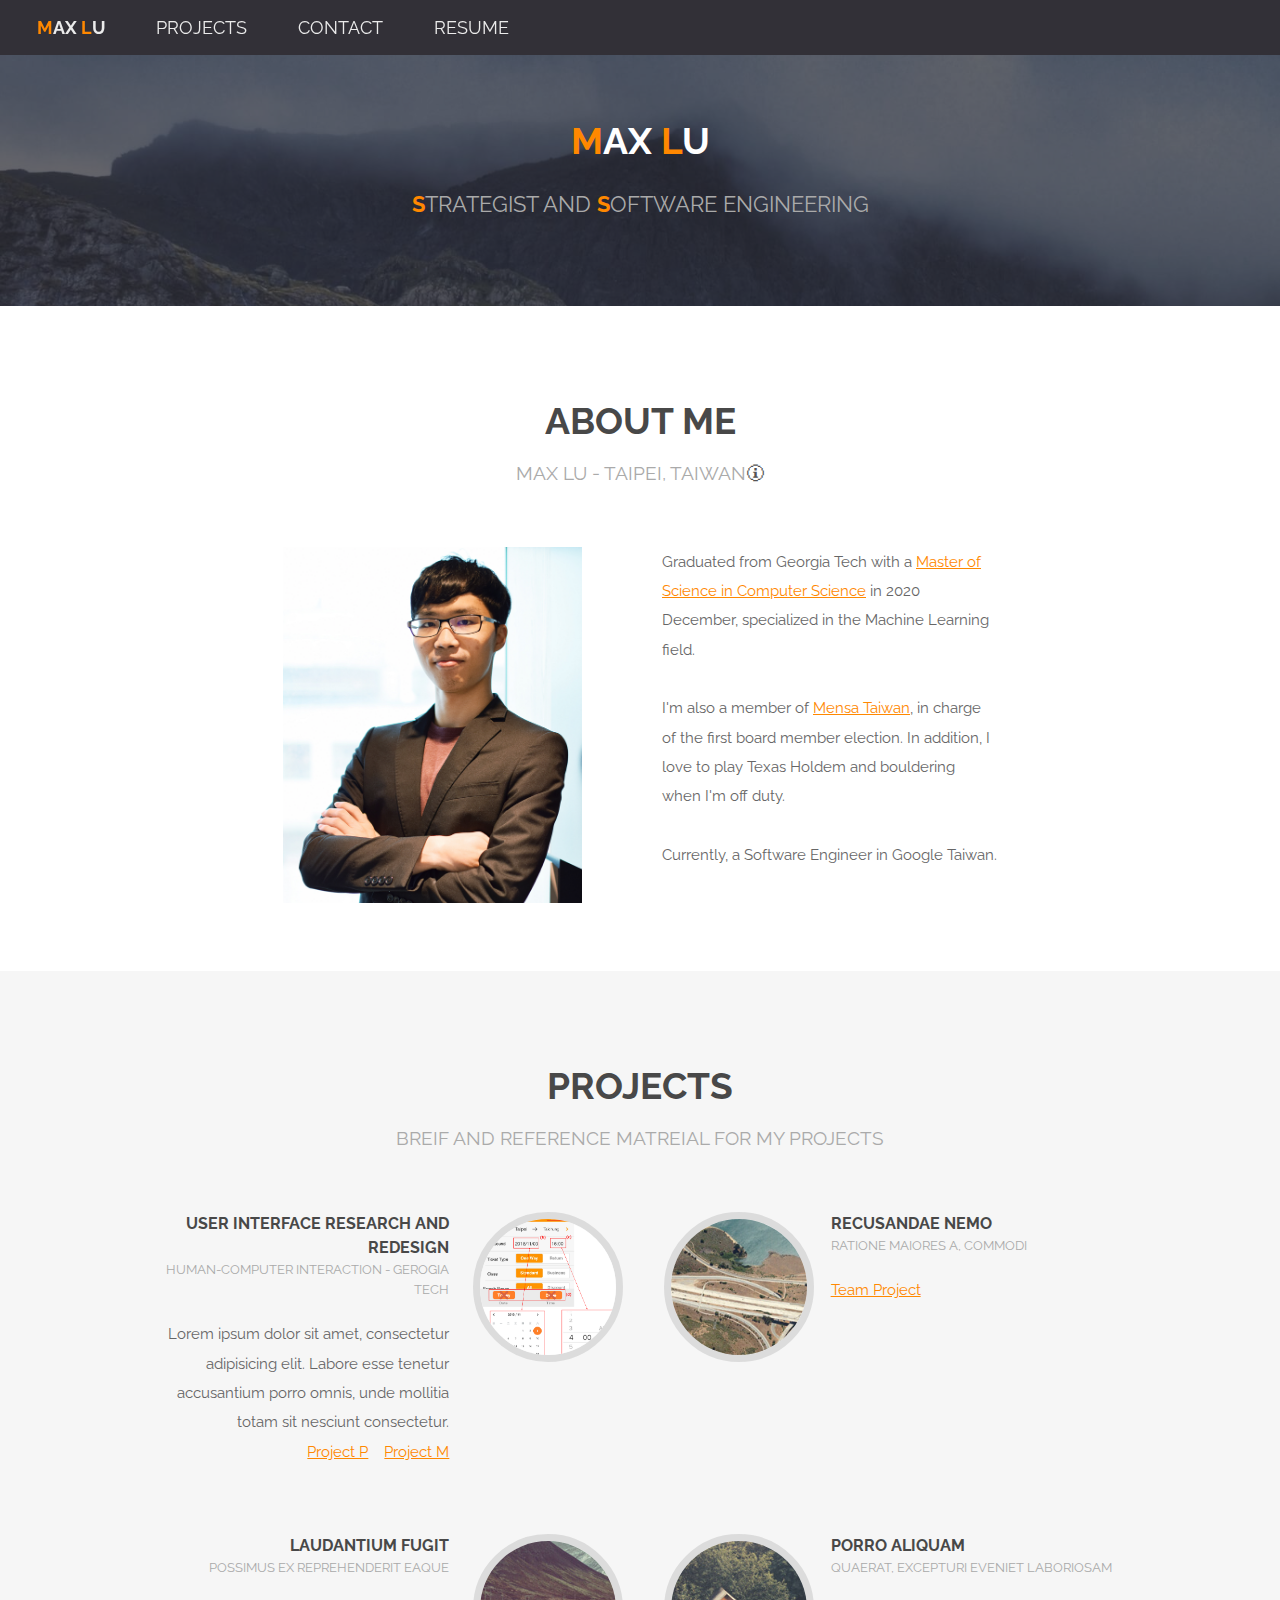
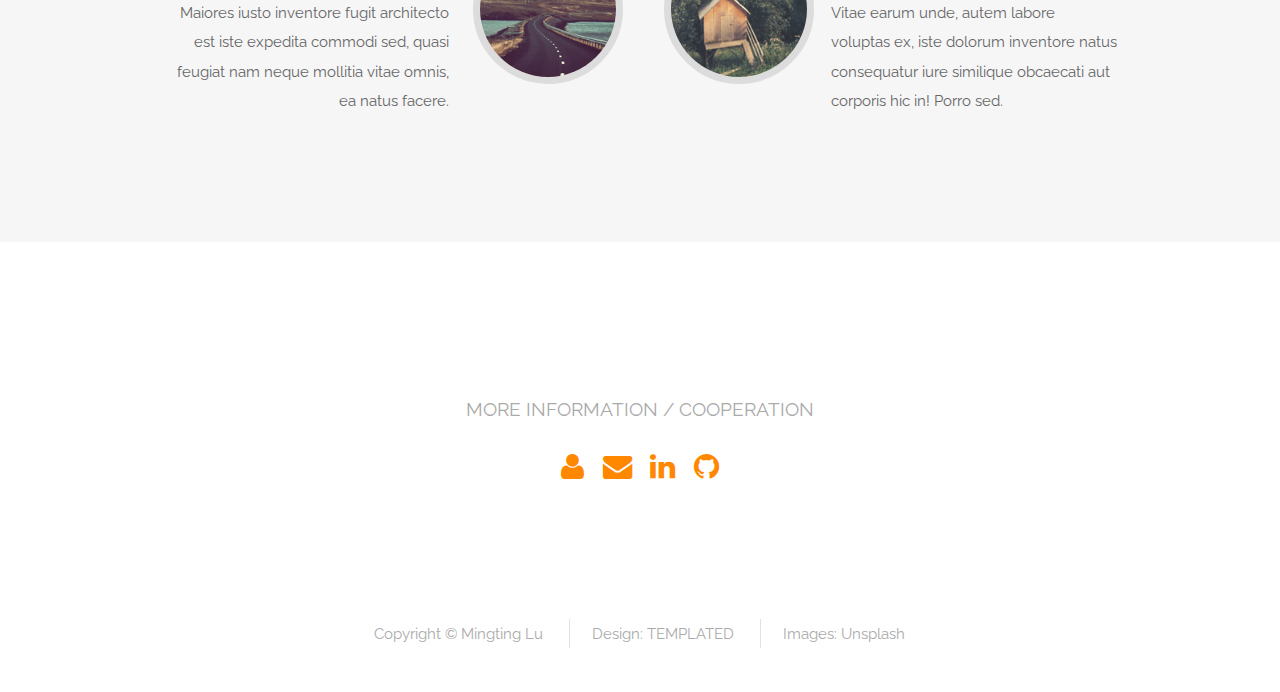
<file: index.html>
<!DOCTYPE HTML>
<!--
	Spatial by TEMPLATED
	templated.co @templatedco
	Released for free under the Creative Commons Attribution 3.0 license (templated.co/license)
-->
<html>

<head>
	<!-- Global site tag (gtag.js) - Google Analytics -->
	<script async src="https://www.googletagmanager.com/gtag/js?id=G-DKRWJLT5GY"></script>
	<script>
		window.dataLayer = window.dataLayer || [];
		function gtag() { dataLayer.push(arguments); }
		gtag('js', new Date());
		gtag('config', 'G-DKRWJLT5GY');
	</script>
	<title>Max Lu - Homepage</title>
	<base target="_blank">
	<meta charset="utf-8" />
	<meta name="viewport" content="width=device-width, initial-scale=1" />
	<link rel="stylesheet" href="assets/css/main.css" />
	<link rel="icon" href="favicon.ico" type="image/x-icon" />
	<link rel="shortcut icon" href="favicon.ico" type="image/x-icon" />
</head>

<body class="landing">

	<!-- Header -->
	<header id="header" class="alt">
		<nav id="nav">
			<ul>
				<li><strong><a href="#About"><b>M</b>ax <b>L</b>u</a></strong></li>
				<!-- <li><a href="https://medium.com/@morek999">Posts</a></li> -->
				<li><a href="#Projects">Projects</a></li>
				<li><a href="#Contact">Contact</a></li>
				<li><a href="docs/Mingting Lu_Resume_public.pdf">Resume</a></li>
			</ul>
		</nav>
	</header>

	<a href="#menu" class="navPanelToggle"><span class="fa fa-bars"></span></a>

	<!-- Banner -->
	<section id="banner">
		<h2><b>M</b>ax <b>L</b>u</h2>
		<p><b>S</b>trategist and <b>S</b>oftware Engineering</p>
	</section>

	<!-- About Me -->
	<section id="About" class="wrapper style1">
		<div class="container 75%">
			<header class="major" style="text-align:center">
				<h2 text-align="center">ABOUT ME</h2>
				<p>Max Lu - Taipei, Taiwan<a href="https://maps.google.com/?q=taiwan" title="Where is Taiwan?"
						style="text-decoration: None; color: rgb(83, 83, 83);">🛈</a></p>
			</header>
			<div class="row 200%">
				<div class="6u 12u$(medium)">
					<img src="images/profile.png" style="max-width: 300px" alt="" />
				</div>
				<div class="6u$ 12u$(medium)">
					<p>Graduated from Georgia Tech with a <a href="https://omscs.gatech.edu/" target="_blank" rel="noopener">
						Master of Science in Computer Science</a> in 2020 December, specialized in the Machine Learning field.</p>
					<p>I'm also a member of <a href="https://www.mensa.org/national-group/taiwan-roc-chinese-taipei"
							target="_blank" rel="noopener">Mensa Taiwan</a>, in charge of the first board member
						election. In addition, I love to play Texas Holdem and bouldering when I'm off duty.</p>
					<p>Currently, a Software Engineer in Google Taiwan. </p>
				</div>
			</div>
		</div>
	</section>

	<!-- Projects -->
	<section id="Projects" class="wrapper style2">
		<div class="container">
			<header class="major special" style="text-align:center">
				<h2>PROJECTS</h2>
				<p>Breif and reference matreial for my projects</p>
			</header>
			<div class="feature-grid">
				<div class="feature-row">
					<div class="feature">
						<div class="image rounded"><img src="images/cs6750_preview.png" /></div>
						<div class="content">
							<header>
								<h4>User Interface Research and Redesign</h4>
								<p>Human-Computer Interaction - Gerogia Tech</p>
							</header>
							<span>Lorem ipsum dolor sit amet, consectetur adipisicing elit. Labore esse tenetur accusantium
								porro omnis, unde mollitia totam sit nesciunt consectetur.</span>
							<p><a href="docs/CS6750/Mingting Lu_CS6750_Project P.pdf">Project P</a> &nbsp;&nbsp;&nbsp;<a
									href="docs/CS6750/Mingting Lu_CS6750_M5.pdf">Project M</a></p>
						</div>
					</div>
					<div class="feature">
						<div class="image rounded"><img src="images/pic05.jpg" /></div>
						<div class="content">
							<header>
								<h4>Recusandae nemo</h4>
								<p>Ratione maiores a, commodi</p>
							</header>
							<span></span>
							<p><a href="docs/CSE6242/Mingting Lu_CSE6242_Team Project.pdf">Team Project</a></p>
						</div>
					</div>
				</div>
				<div class="feature-row">
					<div class="feature">
						<div class="image rounded"><img src="images/pic06.jpg" alt="" /></div>
						<div class="content">
							<header>
								<h4>Laudantium fugit</h4>
								<p>Possimus ex reprehenderit eaque</p>
							</header>
							<p>Maiores iusto inventore fugit architecto est iste expedita commodi sed, quasi feugiat nam
								neque mollitia vitae omnis, ea natus facere.</p>
						</div>
					</div>
					<div class="feature">
						<div class="image rounded"><img src="images/pic07.jpg" alt="" /></div>
						<div class="content">
							<header>
								<h4>Porro aliquam</h4>
								<p>Quaerat, excepturi eveniet laboriosam</p>
							</header>
							<p>Vitae earum unde, autem labore voluptas ex, iste dolorum inventore natus consequatur iure
								similique obcaecati aut corporis hic in! Porro sed.</p>
						</div>
					</div>
				</div>
				
			</div>
		</div>
	</section>

	<!-- Contact -->
	<section id="Contact" class="wrapper style3 special">
		<div class="container">
			<header class="major">
				<h2>Contact Me</h2>
				<p>More information / Cooperation</p>
			</header>
			<ul class="icons">
				<li><a href="docs/Mingting Lu_Resume_public.pdf" class="icon fa-user" title="Resume"></a></li>
				<li><a href="mailto:akugoz@protonmail.com" class="icon fa-envelope" title="Send email"></a></li>
				<li><a href="https://www.linkedin.com/in/mingtinglu" class="icon fa-linkedin" title="Linkedin"></a></li>
				<li><a href="https://github.com/Morek999" class="icon fa-github" title="Github"></a></li>
			</ul>
		</div>
	</section>

	<!-- Footer -->
	<footer id="footer">
		<div class="container">
			<ul class="copyright">
				<li>Copyright &copy; Mingting Lu</li>
				<li>Design: <a href="http://templated.co">TEMPLATED</a></li>
				<li>Images: <a href="http://unsplash.com">Unsplash</a></li>
			</ul>
		</div>
	</footer>

	<!-- Scripts -->
	<script src="assets/js/jquery.min.js"></script>
	<script src="assets/js/skel.min.js"></script>
	<script src="assets/js/util.js"></script>
	<script src="assets/js/main.js"></script>

</body>

</html>
</file>
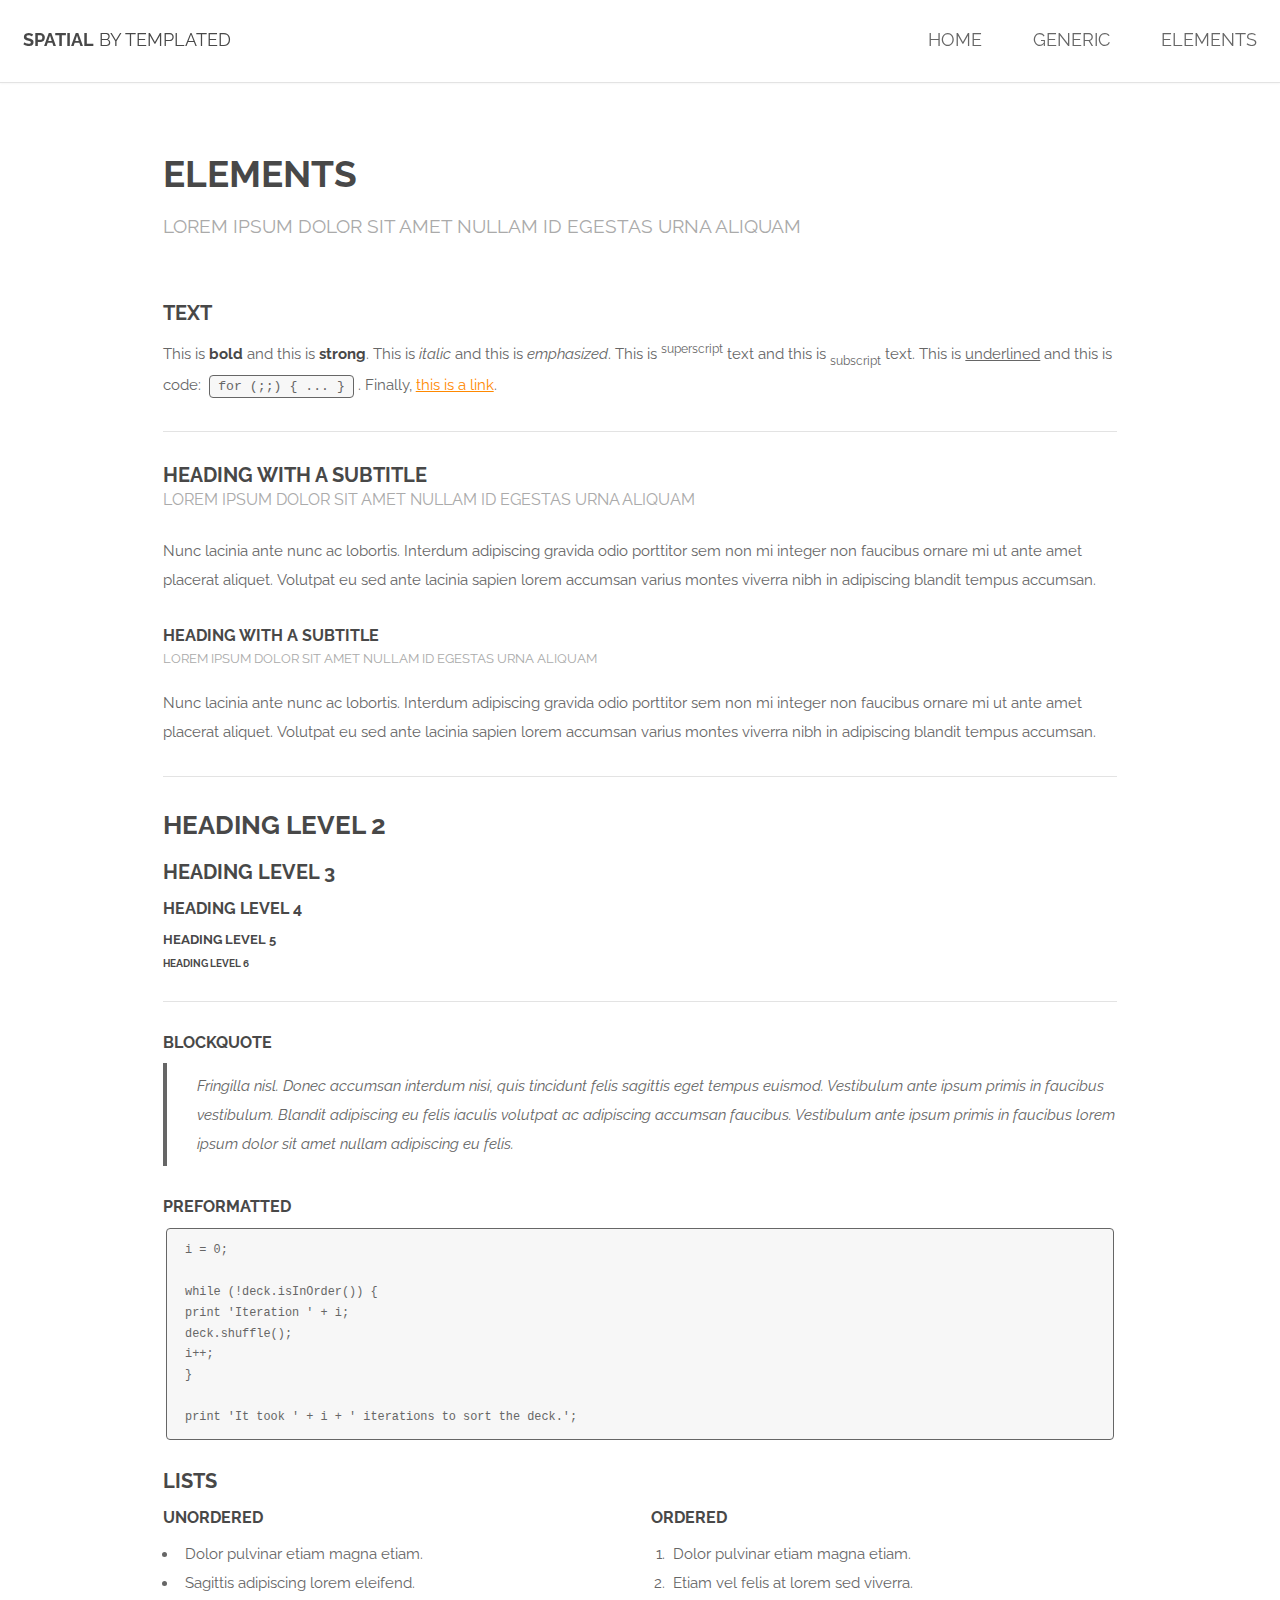
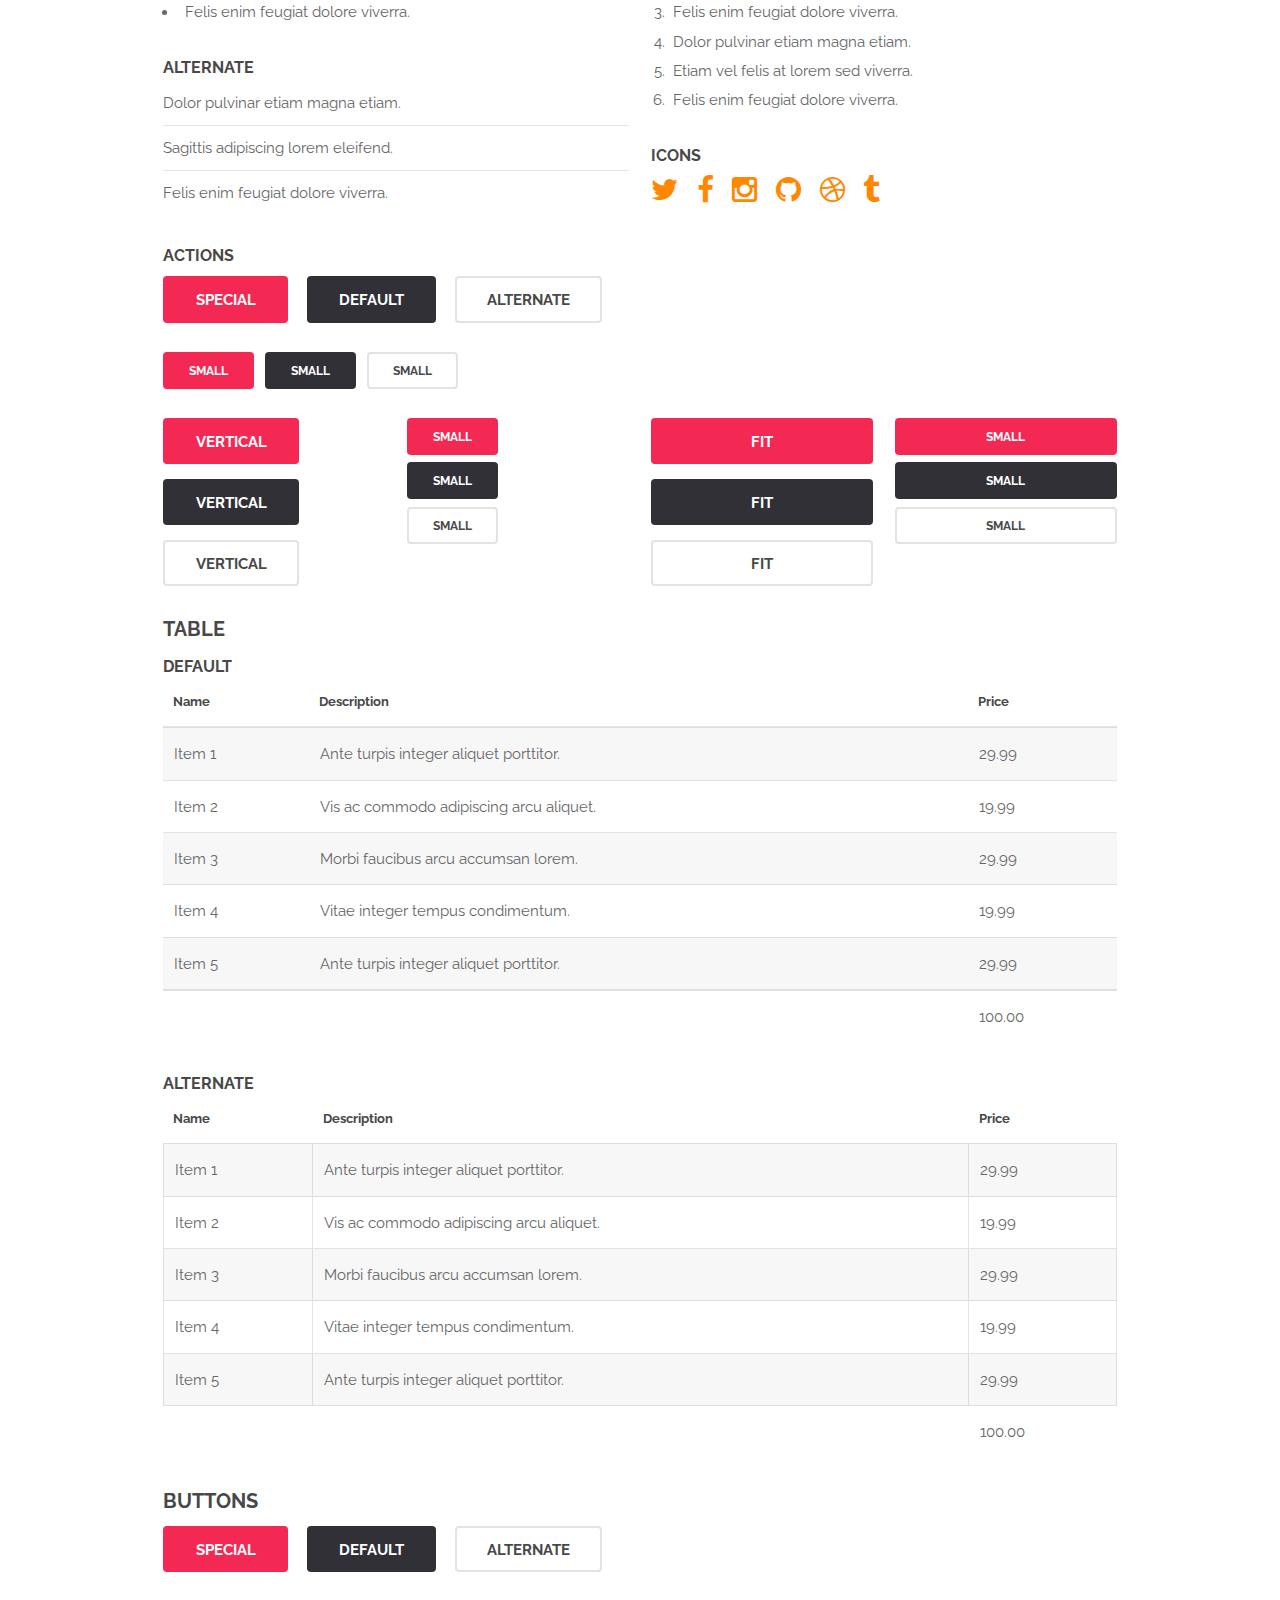
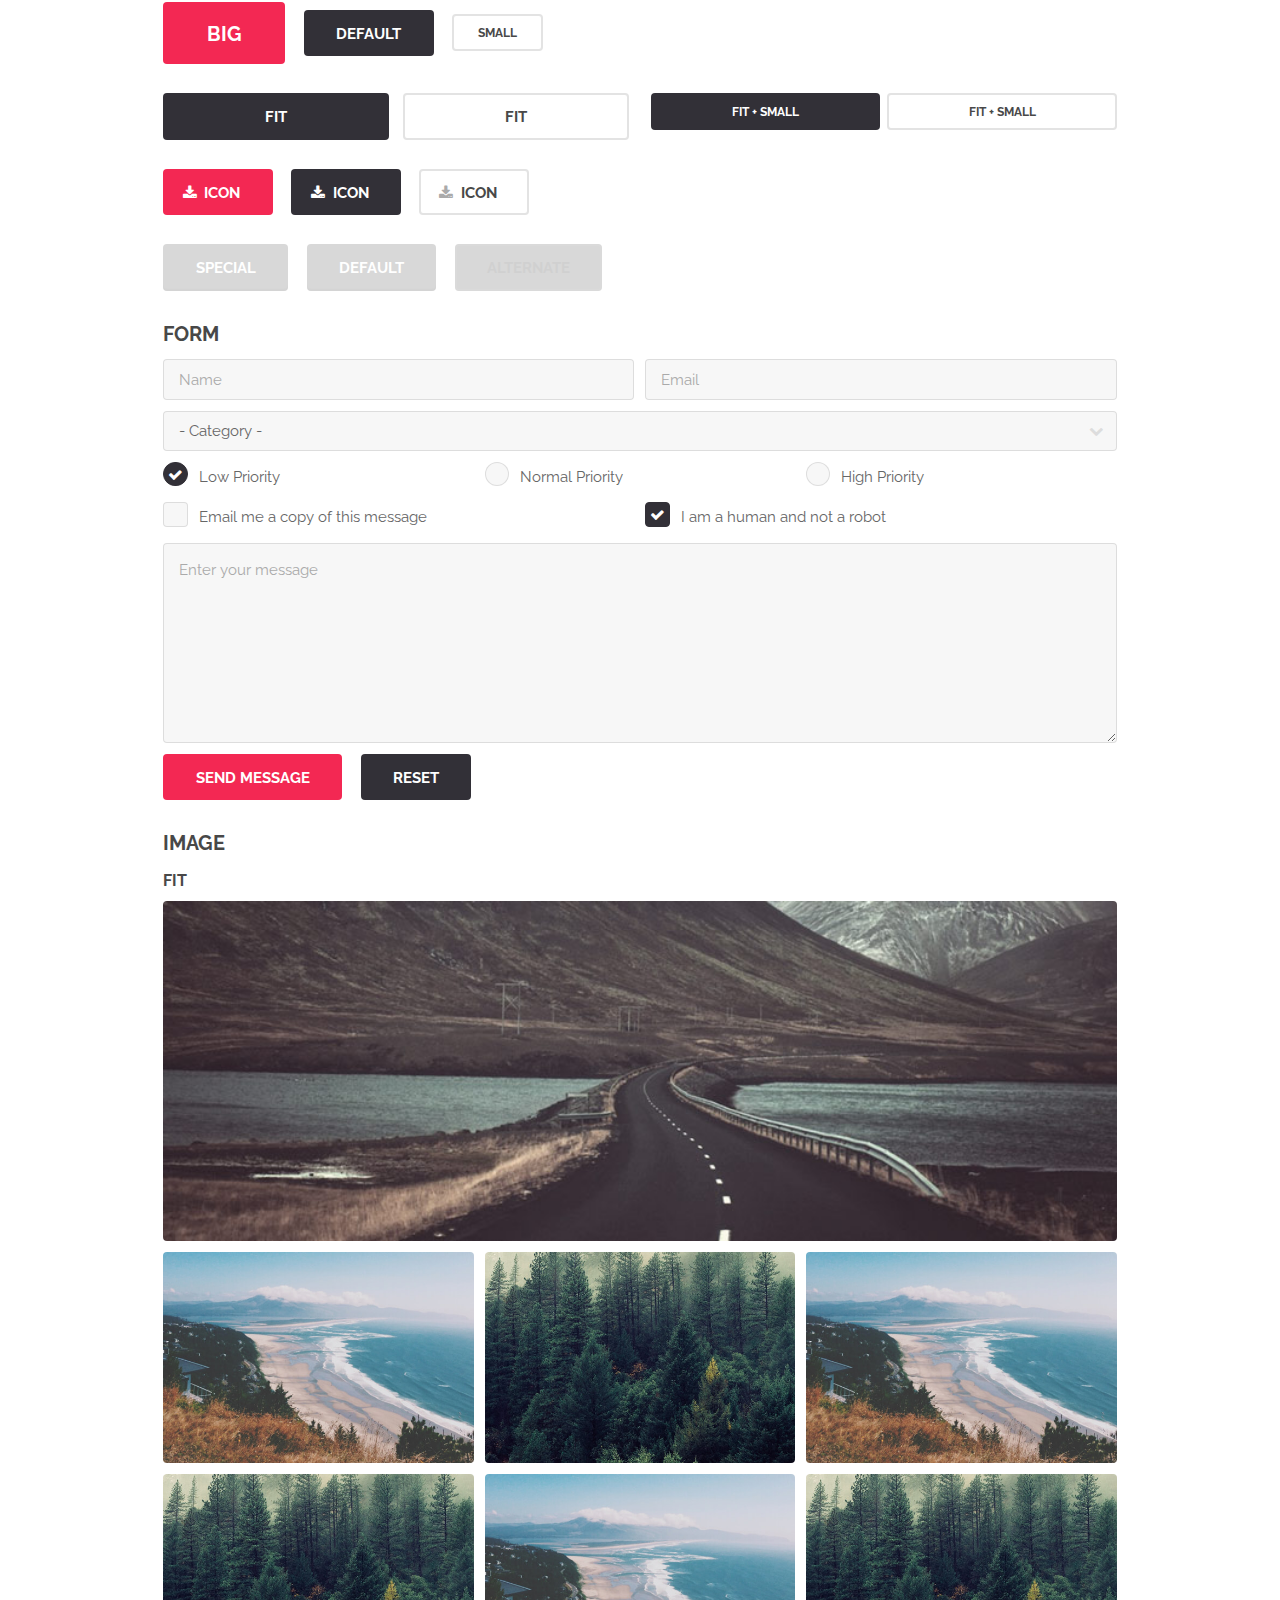
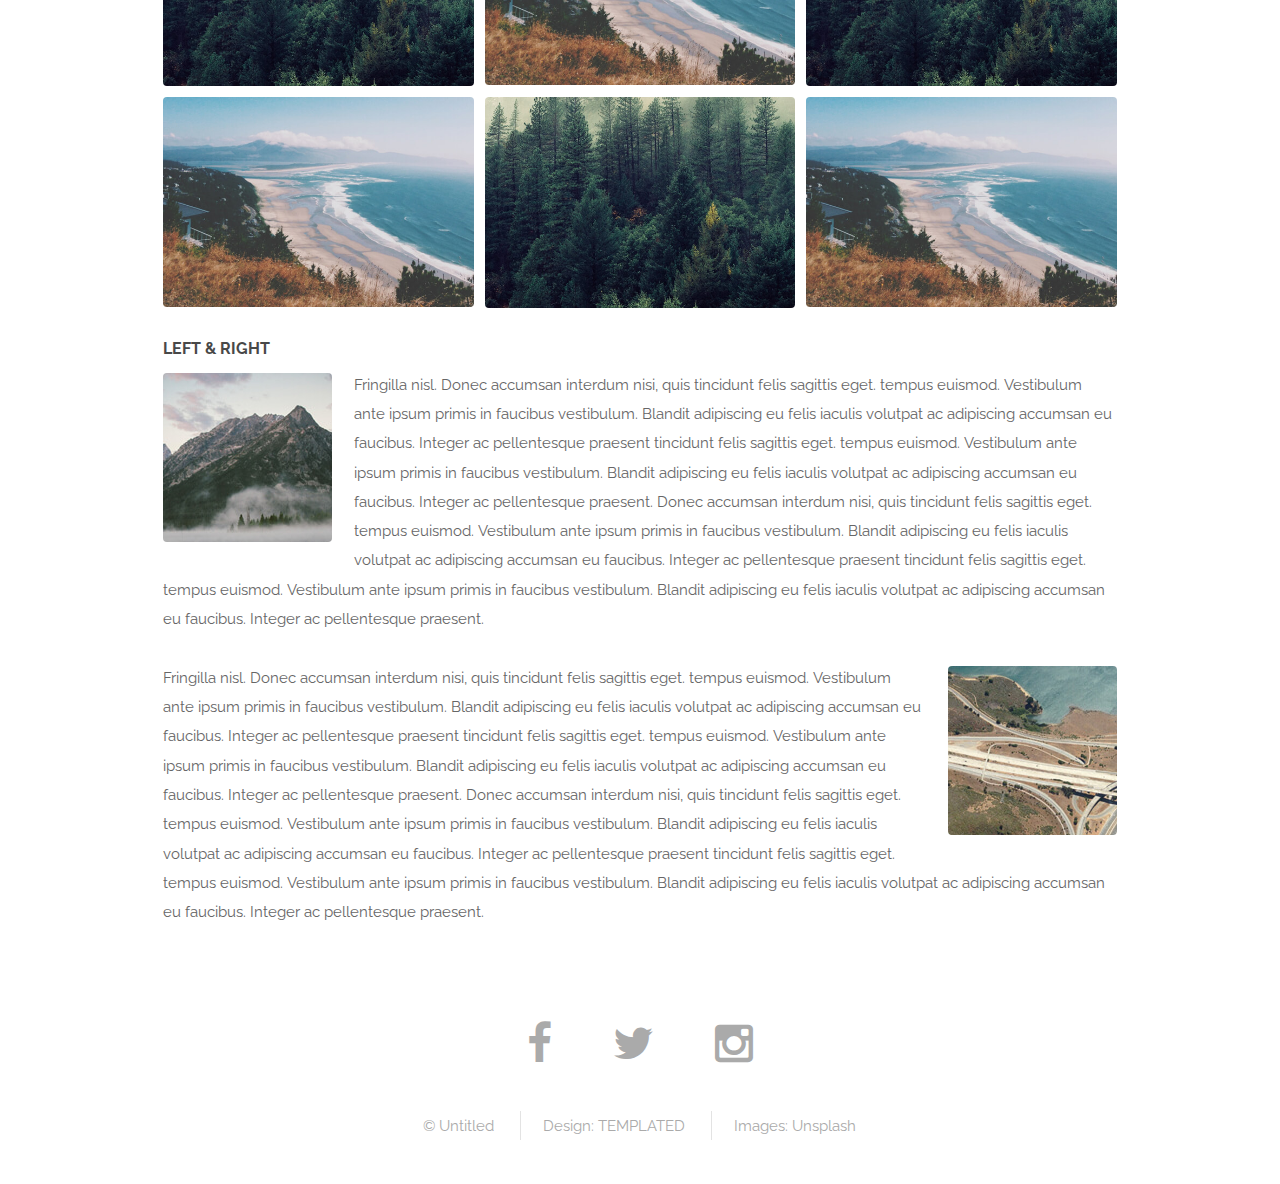
<file: elements.html>
<!DOCTYPE HTML>
<!--
	Spatial by TEMPLATED
	templated.co @templatedco
	Released for free under the Creative Commons Attribution 3.0 license (templated.co/license)
-->
<html>
	<head>
		<title>Elements - Spatial by TEMPLATED</title>
		<meta charset="utf-8" />
		<meta name="viewport" content="width=device-width, initial-scale=1" />
		<link rel="stylesheet" href="assets/css/main.css" />
	</head>
	<body>

		<!-- Header -->
			<header id="header">
				<h1><strong><a href="index.html">Spatial</a></strong> by Templated</h1>
				<nav id="nav">
					<ul>
						<li><a href="index.html">Home</a></li>
						<li><a href="generic.html">Generic</a></li>
						<li><a href="elements.html">Elements</a></li>
					</ul>
				</nav>
			</header>

			<a href="#menu" class="navPanelToggle"><span class="fa fa-bars"></span></a>

		<!-- Main -->
			<section id="main" class="wrapper">
				<div class="container">
					<header class="major special">
						<h2>Elements</h2>
						<p>Lorem ipsum dolor sit amet nullam id egestas urna aliquam</p>
					</header>

					<!-- Text -->
						<section>
							<h3>Text</h3>
							<p>This is <b>bold</b> and this is <strong>strong</strong>. This is <i>italic</i> and this is <em>emphasized</em>.
							This is <sup>superscript</sup> text and this is <sub>subscript</sub> text.
							This is <u>underlined</u> and this is code: <code>for (;;) { ... }</code>. Finally, <a href="#">this is a link</a>.</p>

							<hr />

							<header>
								<h3>Heading with a Subtitle</h3>
								<p>Lorem ipsum dolor sit amet nullam id egestas urna aliquam</p>
							</header>
							<p>Nunc lacinia ante nunc ac lobortis. Interdum adipiscing gravida odio porttitor sem non mi integer non faucibus ornare mi ut ante amet placerat aliquet. Volutpat eu sed ante lacinia sapien lorem accumsan varius montes viverra nibh in adipiscing blandit tempus accumsan.</p>
							<header>
								<h4>Heading with a Subtitle</h4>
								<p>Lorem ipsum dolor sit amet nullam id egestas urna aliquam</p>
							</header>
							<p>Nunc lacinia ante nunc ac lobortis. Interdum adipiscing gravida odio porttitor sem non mi integer non faucibus ornare mi ut ante amet placerat aliquet. Volutpat eu sed ante lacinia sapien lorem accumsan varius montes viverra nibh in adipiscing blandit tempus accumsan.</p>

							<hr />

							<h2>Heading Level 2</h2>
							<h3>Heading Level 3</h3>
							<h4>Heading Level 4</h4>
							<h5>Heading Level 5</h5>
							<h6>Heading Level 6</h6>

							<hr />

							<h4>Blockquote</h4>
							<blockquote>Fringilla nisl. Donec accumsan interdum nisi, quis tincidunt felis sagittis eget tempus euismod. Vestibulum ante ipsum primis in faucibus vestibulum. Blandit adipiscing eu felis iaculis volutpat ac adipiscing accumsan faucibus. Vestibulum ante ipsum primis in faucibus lorem ipsum dolor sit amet nullam adipiscing eu felis.</blockquote>

							<h4>Preformatted</h4>
							<pre><code>i = 0;

while (!deck.isInOrder()) {
print 'Iteration ' + i;
deck.shuffle();
i++;
}

print 'It took ' + i + ' iterations to sort the deck.';</code></pre>
						</section>

					<!-- Lists -->
						<section>
							<h3>Lists</h3>
							<div class="row">
								<div class="6u 12u$(xsmall)">

									<h4>Unordered</h4>
									<ul>
										<li>Dolor pulvinar etiam magna etiam.</li>
										<li>Sagittis adipiscing lorem eleifend.</li>
										<li>Felis enim feugiat dolore viverra.</li>
									</ul>

									<h4>Alternate</h4>
									<ul class="alt">
										<li>Dolor pulvinar etiam magna etiam.</li>
										<li>Sagittis adipiscing lorem eleifend.</li>
										<li>Felis enim feugiat dolore viverra.</li>
									</ul>

								</div>
								<div class="6u$ 12u$(xsmall)">

									<h4>Ordered</h4>
									<ol>
										<li>Dolor pulvinar etiam magna etiam.</li>
										<li>Etiam vel felis at lorem sed viverra.</li>
										<li>Felis enim feugiat dolore viverra.</li>
										<li>Dolor pulvinar etiam magna etiam.</li>
										<li>Etiam vel felis at lorem sed viverra.</li>
										<li>Felis enim feugiat dolore viverra.</li>
									</ol>

									<h4>Icons</h4>
									<ul class="icons">
										<li><a href="#" class="icon fa-twitter"><span class="label">Twitter</span></a></li>
										<li><a href="#" class="icon fa-facebook"><span class="label">Facebook</span></a></li>
										<li><a href="#" class="icon fa-instagram"><span class="label">Instagram</span></a></li>
										<li><a href="#" class="icon fa-github"><span class="label">Github</span></a></li>
										<li><a href="#" class="icon fa-dribbble"><span class="label">Dribbble</span></a></li>
										<li><a href="#" class="icon fa-tumblr"><span class="label">Tumblr</span></a></li>
									</ul>

								</div>
							</div>

							<h4>Actions</h4>
							<ul class="actions">
								<li><a href="#" class="button special">Special</a></li>
								<li><a href="#" class="button">Default</a></li>
								<li><a href="#" class="button alt">Alternate</a></li>
							</ul>
							<ul class="actions small">
								<li><a href="#" class="button special small">Small</a></li>
								<li><a href="#" class="button small">Small</a></li>
								<li><a href="#" class="button alt small">Small</a></li>
							</ul>
							<div class="row">
								<div class="3u 6u(small) 12u$(xsmall)">
									<ul class="actions vertical">
										<li><a href="#" class="button special">Vertical</a></li>
										<li><a href="#" class="button">Vertical</a></li>
										<li><a href="#" class="button alt">Vertical</a></li>
									</ul>
								</div>
								<div class="3u 6u$(small) 12u$(xsmall)">
									<ul class="actions vertical small">
										<li><a href="#" class="button special small">Small</a></li>
										<li><a href="#" class="button small">Small</a></li>
										<li><a href="#" class="button alt small">Small</a></li>
									</ul>
								</div>
								<div class="3u 6u(small) 12u$(xsmall)">
									<ul class="actions vertical">
										<li><a href="#" class="button special fit">Fit</a></li>
										<li><a href="#" class="button fit">Fit</a></li>
										<li><a href="#" class="button alt fit">Fit</a></li>
									</ul>
								</div>
								<div class="3u$ 6u$(small) 12u$(xsmall)">
									<ul class="actions vertical small">
										<li><a href="#" class="button special small fit">Small</a></li>
										<li><a href="#" class="button small fit">Small</a></li>
										<li><a href="#" class="button alt small fit">Small</a></li>
									</ul>
								</div>
							</div>
						</section>

					<!-- Table -->
						<section>
							<h3>Table</h3>
							<h4>Default</h4>
							<div class="table-wrapper">
								<table>
									<thead>
										<tr>
											<th>Name</th>
											<th>Description</th>
											<th>Price</th>
										</tr>
									</thead>
									<tbody>
										<tr>
											<td>Item 1</td>
											<td>Ante turpis integer aliquet porttitor.</td>
											<td>29.99</td>
										</tr>
										<tr>
											<td>Item 2</td>
											<td>Vis ac commodo adipiscing arcu aliquet.</td>
											<td>19.99</td>
										</tr>
										<tr>
											<td>Item 3</td>
											<td> Morbi faucibus arcu accumsan lorem.</td>
											<td>29.99</td>
										</tr>
										<tr>
											<td>Item 4</td>
											<td>Vitae integer tempus condimentum.</td>
											<td>19.99</td>
										</tr>
										<tr>
											<td>Item 5</td>
											<td>Ante turpis integer aliquet porttitor.</td>
											<td>29.99</td>
										</tr>
									</tbody>
									<tfoot>
										<tr>
											<td colspan="2"></td>
											<td>100.00</td>
										</tr>
									</tfoot>
								</table>
							</div>
							<h4>Alternate</h4>
							<div class="table-wrapper">
								<table class="alt">
									<thead>
										<tr>
											<th>Name</th>
											<th>Description</th>
											<th>Price</th>
										</tr>
									</thead>
									<tbody>
										<tr>
											<td>Item 1</td>
											<td>Ante turpis integer aliquet porttitor.</td>
											<td>29.99</td>
										</tr>
										<tr>
											<td>Item 2</td>
											<td>Vis ac commodo adipiscing arcu aliquet.</td>
											<td>19.99</td>
										</tr>
										<tr>
											<td>Item 3</td>
											<td> Morbi faucibus arcu accumsan lorem.</td>
											<td>29.99</td>
										</tr>
										<tr>
											<td>Item 4</td>
											<td>Vitae integer tempus condimentum.</td>
											<td>19.99</td>
										</tr>
										<tr>
											<td>Item 5</td>
											<td>Ante turpis integer aliquet porttitor.</td>
											<td>29.99</td>
										</tr>
									</tbody>
									<tfoot>
										<tr>
											<td colspan="2"></td>
											<td>100.00</td>
										</tr>
									</tfoot>
								</table>
							</div>
						</section>

					<!-- Buttons -->
						<section>
							<h3>Buttons</h3>
							<ul class="actions">
								<li><a href="#" class="button special">Special</a></li>
								<li><a href="#" class="button">Default</a></li>
								<li><a href="#" class="button alt">Alternate</a></li>
							</ul>
							<ul class="actions">
								<li><a href="#" class="button special big">Big</a></li>
								<li><a href="#" class="button">Default</a></li>
								<li><a href="#" class="button alt small">Small</a></li>
							</ul>
							<div class="row">
								<div class="6u 12u$(xsmall)">
									<ul class="actions fit">
										<li><a href="#" class="button fit">Fit</a></li>
										<li><a href="#" class="button alt fit">Fit</a></li>
									</ul>
								</div>
								<div class="6u$ 12u$(xsmall)">
									<ul class="actions fit small">
										<li><a href="#" class="button fit small">Fit + Small</a></li>
										<li><a href="#" class="button alt fit small">Fit + Small</a></li>
									</ul>
								</div>
							</div>
							<ul class="actions">
								<li><a href="#" class="button special icon fa-download">Icon</a></li>
								<li><a href="#" class="button icon fa-download">Icon</a></li>
								<li><a href="#" class="button alt icon fa-download">Icon</a></li>
							</ul>
							<ul class="actions">
								<li><span class="button special disabled">Special</span></li>
								<li><span class="button disabled">Default</span></li>
								<li><span class="button alt disabled">Alternate</span></li>
							</ul>
						</section>

					<!-- Form -->
						<section>
							<h3>Form</h3>
							<form method="post" action="#">
								<div class="row uniform 50%">
									<div class="6u 12u$(xsmall)">
										<input type="text" name="name" id="name" value="" placeholder="Name" />
									</div>
									<div class="6u$ 12u$(xsmall)">
										<input type="email" name="email" id="email" value="" placeholder="Email" />
									</div>
									<div class="12u$">
										<div class="select-wrapper">
											<select name="category" id="category">
												<option value="">- Category -</option>
												<option value="1">Manufacturing</option>
												<option value="1">Shipping</option>
												<option value="1">Administration</option>
												<option value="1">Human Resources</option>
											</select>
										</div>
									</div>
									<div class="4u 12u$(xsmall)">
										<input type="radio" id="priority-low" name="priority" checked>
										<label for="priority-low">Low Priority</label>
									</div>
									<div class="4u 12u$(xsmall)">
										<input type="radio" id="priority-normal" name="priority">
										<label for="priority-normal">Normal Priority</label>
									</div>
									<div class="4u$ 12u$(xsmall)">
										<input type="radio" id="priority-high" name="priority">
										<label for="priority-high">High Priority</label>
									</div>
									<div class="6u 12u$(small)">
										<input type="checkbox" id="copy" name="copy">
										<label for="copy">Email me a copy of this message</label>
									</div>
									<div class="6u$ 12u$(small)">
										<input type="checkbox" id="human" name="human" checked>
										<label for="human">I am a human and not a robot</label>
									</div>
									<div class="12u$">
										<textarea name="message" id="message" placeholder="Enter your message" rows="6"></textarea>
									</div>
									<div class="12u$">
										<ul class="actions">
											<li><input type="submit" value="Send Message" class="special" /></li>
											<li><input type="reset" value="Reset" /></li>
										</ul>
									</div>
								</div>
							</form>
						</section>

					<!-- Image -->
						<section>
							<h3>Image</h3>
							<h4>Fit</h4>
							<div class="box alt">
								<div class="row 50% uniform">
									<div class="12u$"><span class="image fit"><img src="images/pic01.jpg" alt="" /></span></div>
									<div class="4u"><span class="image fit"><img src="images/pic02.jpg" alt="" /></span></div>
									<div class="4u"><span class="image fit"><img src="images/pic03.jpg" alt="" /></span></div>
									<div class="4u$"><span class="image fit"><img src="images/pic02.jpg" alt="" /></span></div>
									<div class="4u"><span class="image fit"><img src="images/pic03.jpg" alt="" /></span></div>
									<div class="4u"><span class="image fit"><img src="images/pic02.jpg" alt="" /></span></div>
									<div class="4u$"><span class="image fit"><img src="images/pic03.jpg" alt="" /></span></div>
									<div class="4u"><span class="image fit"><img src="images/pic02.jpg" alt="" /></span></div>
									<div class="4u"><span class="image fit"><img src="images/pic03.jpg" alt="" /></span></div>
									<div class="4u$"><span class="image fit"><img src="images/pic02.jpg" alt="" /></span></div>
								</div>
							</div>

							<h4>Left &amp; Right</h4>
							<p><span class="image left"><img src="images/pic04.jpg" alt="" /></span>Fringilla nisl. Donec accumsan interdum nisi, quis tincidunt felis sagittis eget. tempus euismod. Vestibulum ante ipsum primis in faucibus vestibulum. Blandit adipiscing eu felis iaculis volutpat ac adipiscing accumsan eu faucibus. Integer ac pellentesque praesent tincidunt felis sagittis eget. tempus euismod. Vestibulum ante ipsum primis in faucibus vestibulum. Blandit adipiscing eu felis iaculis volutpat ac adipiscing accumsan eu faucibus. Integer ac pellentesque praesent. Donec accumsan interdum nisi, quis tincidunt felis sagittis eget. tempus euismod. Vestibulum ante ipsum primis in faucibus vestibulum. Blandit adipiscing eu felis iaculis volutpat ac adipiscing accumsan eu faucibus. Integer ac pellentesque praesent tincidunt felis sagittis eget. tempus euismod. Vestibulum ante ipsum primis in faucibus vestibulum. Blandit adipiscing eu felis iaculis volutpat ac adipiscing accumsan eu faucibus. Integer ac pellentesque praesent.</p>
							<p><span class="image right"><img src="images/pic05.jpg" alt="" /></span>Fringilla nisl. Donec accumsan interdum nisi, quis tincidunt felis sagittis eget. tempus euismod. Vestibulum ante ipsum primis in faucibus vestibulum. Blandit adipiscing eu felis iaculis volutpat ac adipiscing accumsan eu faucibus. Integer ac pellentesque praesent tincidunt felis sagittis eget. tempus euismod. Vestibulum ante ipsum primis in faucibus vestibulum. Blandit adipiscing eu felis iaculis volutpat ac adipiscing accumsan eu faucibus. Integer ac pellentesque praesent. Donec accumsan interdum nisi, quis tincidunt felis sagittis eget. tempus euismod. Vestibulum ante ipsum primis in faucibus vestibulum. Blandit adipiscing eu felis iaculis volutpat ac adipiscing accumsan eu faucibus. Integer ac pellentesque praesent tincidunt felis sagittis eget. tempus euismod. Vestibulum ante ipsum primis in faucibus vestibulum. Blandit adipiscing eu felis iaculis volutpat ac adipiscing accumsan eu faucibus. Integer ac pellentesque praesent.</p>
						</section>

				</div>
			</section>

		<!-- Footer -->
			<footer id="footer">
				<div class="container">
					<ul class="icons">
						<li><a href="#" class="icon fa-facebook"></a></li>
						<li><a href="#" class="icon fa-twitter"></a></li>
						<li><a href="#" class="icon fa-instagram"></a></li>
					</ul>
					<ul class="copyright">
						<li>&copy; Untitled</li>
						<li>Design: <a href="http://templated.co">TEMPLATED</a></li>
						<li>Images: <a href="http://unsplash.com">Unsplash</a></li>
					</ul>
				</div>
			</footer>

		<!-- Scripts -->
			<script src="assets/js/jquery.min.js"></script>
			<script src="assets/js/skel.min.js"></script>
			<script src="assets/js/util.js"></script>
			<script src="assets/js/main.js"></script>

	</body>
</html>
</file>
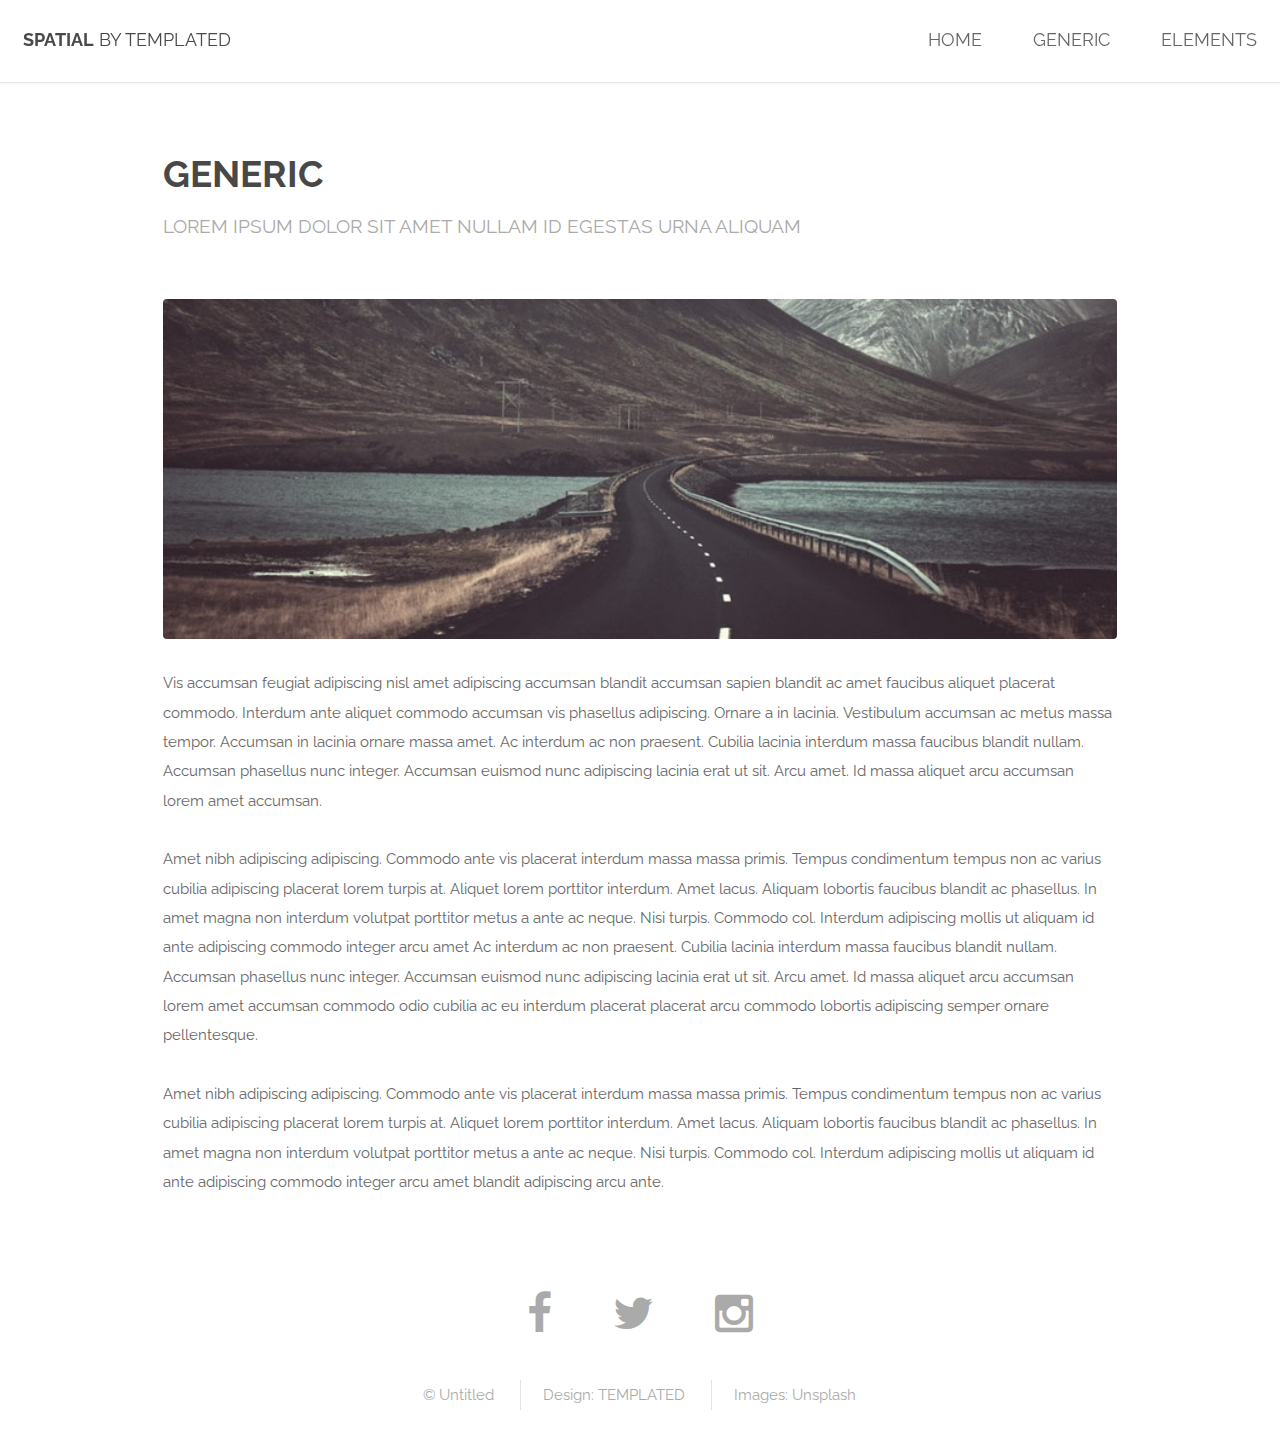
<file: generic.html>
<!DOCTYPE HTML>
<!--
	Spatial by TEMPLATED
	templated.co @templatedco
	Released for free under the Creative Commons Attribution 3.0 license (templated.co/license)
-->
<html>
	<head>
		<title>Generic - Spatial by TEMPLATED</title>
		<meta charset="utf-8" />
		<meta name="viewport" content="width=device-width, initial-scale=1" />
		<link rel="stylesheet" href="assets/css/main.css" />
	</head>
	<body>

		<!-- Header -->
			<header id="header">
				<h1><strong><a href="index.html">Spatial</a></strong> by Templated</h1>
				<nav id="nav">
					<ul>
						<li><a href="index.html">Home</a></li>
						<li><a href="generic.html">Generic</a></li>
						<li><a href="elements.html">Elements</a></li>
					</ul>
				</nav>
			</header>

			<a href="#menu" class="navPanelToggle"><span class="fa fa-bars"></span></a>

		<!-- Main -->
			<section id="main" class="wrapper">
				<div class="container">

					<header class="major special">
						<h2>Generic</h2>
						<p>Lorem ipsum dolor sit amet nullam id egestas urna aliquam</p>
					</header>

					<a href="#" class="image fit"><img src="images/pic01.jpg" alt="" /></a>
					<p>Vis accumsan feugiat adipiscing nisl amet adipiscing accumsan blandit accumsan sapien blandit ac amet faucibus aliquet placerat commodo. Interdum ante aliquet commodo accumsan vis phasellus adipiscing. Ornare a in lacinia. Vestibulum accumsan ac metus massa tempor. Accumsan in lacinia ornare massa amet. Ac interdum ac non praesent. Cubilia lacinia interdum massa faucibus blandit nullam. Accumsan phasellus nunc integer. Accumsan euismod nunc adipiscing lacinia erat ut sit. Arcu amet. Id massa aliquet arcu accumsan lorem amet accumsan.</p>
					<p>Amet nibh adipiscing adipiscing. Commodo ante vis placerat interdum massa massa primis. Tempus condimentum tempus non ac varius cubilia adipiscing placerat lorem turpis at. Aliquet lorem porttitor interdum. Amet lacus. Aliquam lobortis faucibus blandit ac phasellus. In amet magna non interdum volutpat porttitor metus a ante ac neque. Nisi turpis. Commodo col. Interdum adipiscing mollis ut aliquam id ante adipiscing commodo integer arcu amet Ac interdum ac non praesent. Cubilia lacinia interdum massa faucibus blandit nullam. Accumsan phasellus nunc integer. Accumsan euismod nunc adipiscing lacinia erat ut sit. Arcu amet. Id massa aliquet arcu accumsan lorem amet accumsan commodo odio cubilia ac eu interdum placerat placerat arcu commodo lobortis adipiscing semper ornare pellentesque.</p>
					<p>Amet nibh adipiscing adipiscing. Commodo ante vis placerat interdum massa massa primis. Tempus condimentum tempus non ac varius cubilia adipiscing placerat lorem turpis at. Aliquet lorem porttitor interdum. Amet lacus. Aliquam lobortis faucibus blandit ac phasellus. In amet magna non interdum volutpat porttitor metus a ante ac neque. Nisi turpis. Commodo col. Interdum adipiscing mollis ut aliquam id ante adipiscing commodo integer arcu amet blandit adipiscing arcu ante.</p>

				</div>
			</section>

		<!-- Footer -->
			<footer id="footer">
				<div class="container">
					<ul class="icons">
						<li><a href="#" class="icon fa-facebook"></a></li>
						<li><a href="#" class="icon fa-twitter"></a></li>
						<li><a href="#" class="icon fa-instagram"></a></li>
					</ul>
					<ul class="copyright">
						<li>&copy; Untitled</li>
						<li>Design: <a href="http://templated.co">TEMPLATED</a></li>
						<li>Images: <a href="http://unsplash.com">Unsplash</a></li>
					</ul>
				</div>
			</footer>

		<!-- Scripts -->
			<script src="assets/js/jquery.min.js"></script>
			<script src="assets/js/skel.min.js"></script>
			<script src="assets/js/util.js"></script>
			<script src="assets/js/main.js"></script>

	</body>
</html>
</file>
<file: assets/css/main.css>
@import url(font-awesome.min.css);
@import url(https://fonts.googleapis.com/css?family=Raleway:400,700);

/*
	Spatial by TEMPLATED
	templated.co @templatedco
	Released for free under the Creative Commons Attribution 3.0 license (templated.co/license)
*/

/* Reset */

	html, body, div, span, applet, object, iframe, h1, h2, h3, h4, h5, h6, p, blockquote, pre, a, abbr, acronym, address, big, cite, code, del, dfn, em, img, ins, kbd, q, s, samp, small, strike, strong, sub, sup, tt, var, b, u, i, center, dl, dt, dd, ol, ul, li, fieldset, form, label, legend, table, caption, tbody, tfoot, thead, tr, th, td, article, aside, canvas, details, embed, figure, figcaption, footer, header, hgroup, menu, nav, output, ruby, section, summary, time, mark, audio, video {
		margin: 0;
		padding: 0;
		border: 0;
		font-size: 100%;
		font: inherit;
		vertical-align: baseline;
	}

	article, aside, details, figcaption, figure, footer, header, hgroup, menu, nav, section {
		display: block;
	}

	body {
		line-height: 1;
	}

	ol, ul {
		list-style: none;
	}

	blockquote, q {
		quotes: none;
	}

	blockquote:before, blockquote:after, q:before, q:after {
		content: '';
		content: none;
	}

	table {
		border-collapse: collapse;
		border-spacing: 0;
	}

	body {
		-webkit-text-size-adjust: none;
	}

/* Box Model */

	*, *:before, *:after {
		-moz-box-sizing: border-box;
		-webkit-box-sizing: border-box;
		box-sizing: border-box;
	}

/* Containers */

	.container {
		margin-left: auto;
		margin-right: auto;
	}

	.container.\31 25\25 {
		width: 100%;
		max-width: 100em;
		min-width: 80em;
	}

	.container.\37 5\25 {
		width: 60em;
	}

	.container.\35 0\25 {
		width: 40em;
	}

	.container.\32 5\25 {
		width: 20em;
	}

	.container {
		width: 80em;
	}

	@media screen and (max-width: 1680px) {

		.container.\31 25\25 {
			width: 100%;
			max-width: 100em;
			min-width: 80em;
		}

		.container.\37 5\25 {
			width: 60em;
		}

		.container.\35 0\25 {
			width: 40em;
		}

		.container.\32 5\25 {
			width: 20em;
		}

		.container {
			width: 80em;
		}

	}

	@media screen and (max-width: 1280px) {

		.container.\31 25\25 {
			width: 100%;
			max-width: 81.25em;
			min-width: 65em;
		}

		.container.\37 5\25 {
			width: 48.75em;
		}

		.container.\35 0\25 {
			width: 32.5em;
		}

		.container.\32 5\25 {
			width: 16.25em;
		}

		.container {
			width: 65em;
		}

	}

	@media screen and (max-width: 980px) {

		.container.\31 25\25 {
			width: 100%;
			max-width: 112.5%;
			min-width: 90%;
		}

		.container.\37 5\25 {
			width: 67.5%;
		}

		.container.\35 0\25 {
			width: 45%;
		}

		.container.\32 5\25 {
			width: 22.5%;
		}

		.container {
			width: 90%;
		}

	}

	@media screen and (max-width: 736px) {

		.container.\31 25\25 {
			width: 100%;
			max-width: 112.5%;
			min-width: 90%;
		}

		.container.\37 5\25 {
			width: 67.5%;
		}

		.container.\35 0\25 {
			width: 45%;
		}

		.container.\32 5\25 {
			width: 22.5%;
		}

		.container {
			width: 90% !important;
		}

	}

	@media screen and (max-width: 480px) {

		.container.\31 25\25 {
			width: 100%;
			max-width: 112.5%;
			min-width: 90%;
		}

		.container.\37 5\25 {
			width: 67.5%;
		}

		.container.\35 0\25 {
			width: 45%;
		}

		.container.\32 5\25 {
			width: 22.5%;
		}

		.container {
			width: 90% !important;
		}

	}

/* Grid */

	.row {
		border-bottom: solid 1px transparent;
		-moz-box-sizing: border-box;
		-webkit-box-sizing: border-box;
		box-sizing: border-box;
	}

	.row > * {
		float: left;
		-moz-box-sizing: border-box;
		-webkit-box-sizing: border-box;
		box-sizing: border-box;
	}

	.row:after, .row:before {
		content: '';
		display: block;
		clear: both;
		height: 0;
	}

	.row.uniform > * > :first-child {
		margin-top: 0;
	}

	.row.uniform > * > :last-child {
		margin-bottom: 0;
	}

	.row.\30 \25 > * {
		padding: 0 0 0 0em;
	}

	.row.\30 \25 {
		margin: 0 0 -1px 0em;
	}

	.row.uniform.\30 \25 > * {
		padding: 0em 0 0 0em;
	}

	.row.uniform.\30 \25 {
		margin: 0em 0 -1px 0em;
	}

	.row > * {
		padding: 0 0 0 2em;
	}

	.row {
		margin: 0 0 -1px -2em;
	}

	.row.uniform > * {
		padding: 2em 0 0 2em;
	}

	.row.uniform {
		margin: -2em 0 -1px -2em;
	}

	.row.\32 00\25 > * {
		padding: 0 0 0 4em;
	}

	.row.\32 00\25 {
		margin: 0 0 -1px -4em;
	}

	.row.uniform.\32 00\25 > * {
		padding: 4em 0 0 4em;
	}

	.row.uniform.\32 00\25 {
		margin: -4em 0 -1px -4em;
	}

	.row.\31 50\25 > * {
		padding: 0 0 0 3em;
	}

	.row.\31 50\25 {
		margin: 0 0 -1px -3em;
	}

	.row.uniform.\31 50\25 > * {
		padding: 3em 0 0 3em;
	}

	.row.uniform.\31 50\25 {
		margin: -3em 0 -1px -3em;
	}

	.row.\35 0\25 > * {
		padding: 0 0 0 1em;
	}

	.row.\35 0\25 {
		margin: 0 0 -1px -1em;
	}

	.row.uniform.\35 0\25 > * {
		padding: 1em 0 0 1em;
	}

	.row.uniform.\35 0\25 {
		margin: -1em 0 -1px -1em;
	}

	.row.\32 5\25 > * {
		padding: 0 0 0 0.5em;
	}

	.row.\32 5\25 {
		margin: 0 0 -1px -0.5em;
	}

	.row.uniform.\32 5\25 > * {
		padding: 0.5em 0 0 0.5em;
	}

	.row.uniform.\32 5\25 {
		margin: -0.5em 0 -1px -0.5em;
	}

	.\31 2u, .\31 2u\24 {
		width: 100%;
		clear: none;
		margin-left: 0;
	}

	.\31 1u, .\31 1u\24 {
		width: 91.6666666667%;
		clear: none;
		margin-left: 0;
	}

	.\31 0u, .\31 0u\24 {
		width: 83.3333333333%;
		clear: none;
		margin-left: 0;
	}

	.\39 u, .\39 u\24 {
		width: 75%;
		clear: none;
		margin-left: 0;
	}

	.\38 u, .\38 u\24 {
		width: 66.6666666667%;
		clear: none;
		margin-left: 0;
	}

	.\37 u, .\37 u\24 {
		width: 58.3333333333%;
		clear: none;
		margin-left: 0;
	}

	.\36 u, .\36 u\24 {
		width: 50%;
		clear: none;
		margin-left: 0;
	}

	.\35 u, .\35 u\24 {
		width: 41.6666666667%;
		clear: none;
		margin-left: 0;
	}

	.\34 u, .\34 u\24 {
		width: 33.3333333333%;
		clear: none;
		margin-left: 0;
	}

	.\33 u, .\33 u\24 {
		width: 25%;
		clear: none;
		margin-left: 0;
	}

	.\32 u, .\32 u\24 {
		width: 16.6666666667%;
		clear: none;
		margin-left: 0;
	}

	.\31 u, .\31 u\24 {
		width: 8.3333333333%;
		clear: none;
		margin-left: 0;
	}

	.\31 2u\24 + *,
	.\31 1u\24 + *,
	.\31 0u\24 + *,
	.\39 u\24 + *,
	.\38 u\24 + *,
	.\37 u\24 + *,
	.\36 u\24 + *,
	.\35 u\24 + *,
	.\34 u\24 + *,
	.\33 u\24 + *,
	.\32 u\24 + *,
	.\31 u\24 + * {
		clear: left;
	}

	.\-11u {
		margin-left: 91.66667%;
	}

	.\-10u {
		margin-left: 83.33333%;
	}

	.\-9u {
		margin-left: 75%;
	}

	.\-8u {
		margin-left: 66.66667%;
	}

	.\-7u {
		margin-left: 58.33333%;
	}

	.\-6u {
		margin-left: 50%;
	}

	.\-5u {
		margin-left: 41.66667%;
	}

	.\-4u {
		margin-left: 33.33333%;
	}

	.\-3u {
		margin-left: 25%;
	}

	.\-2u {
		margin-left: 16.66667%;
	}

	.\-1u {
		margin-left: 8.33333%;
	}

	@media screen and (max-width: 1680px) {

		.row > * {
			padding: 0 0 0 2em;
		}

		.row {
			margin: 0 0 -1px -2em;
		}

		.row.uniform > * {
			padding: 2em 0 0 2em;
		}

		.row.uniform {
			margin: -2em 0 -1px -2em;
		}

		.row.\32 00\25 > * {
			padding: 0 0 0 4em;
		}

		.row.\32 00\25 {
			margin: 0 0 -1px -4em;
		}

		.row.uniform.\32 00\25 > * {
			padding: 4em 0 0 4em;
		}

		.row.uniform.\32 00\25 {
			margin: -4em 0 -1px -4em;
		}

		.row.\31 50\25 > * {
			padding: 0 0 0 3em;
		}

		.row.\31 50\25 {
			margin: 0 0 -1px -3em;
		}

		.row.uniform.\31 50\25 > * {
			padding: 3em 0 0 3em;
		}

		.row.uniform.\31 50\25 {
			margin: -3em 0 -1px -3em;
		}

		.row.\35 0\25 > * {
			padding: 0 0 0 1em;
		}

		.row.\35 0\25 {
			margin: 0 0 -1px -1em;
		}

		.row.uniform.\35 0\25 > * {
			padding: 1em 0 0 1em;
		}

		.row.uniform.\35 0\25 {
			margin: -1em 0 -1px -1em;
		}

		.row.\32 5\25 > * {
			padding: 0 0 0 0.5em;
		}

		.row.\32 5\25 {
			margin: 0 0 -1px -0.5em;
		}

		.row.uniform.\32 5\25 > * {
			padding: 0.5em 0 0 0.5em;
		}

		.row.uniform.\32 5\25 {
			margin: -0.5em 0 -1px -0.5em;
		}

		.\31 2u\28xlarge\29, .\31 2u\24\28xlarge\29 {
			width: 100%;
			clear: none;
			margin-left: 0;
		}

		.\31 1u\28xlarge\29, .\31 1u\24\28xlarge\29 {
			width: 91.6666666667%;
			clear: none;
			margin-left: 0;
		}

		.\31 0u\28xlarge\29, .\31 0u\24\28xlarge\29 {
			width: 83.3333333333%;
			clear: none;
			margin-left: 0;
		}

		.\39 u\28xlarge\29, .\39 u\24\28xlarge\29 {
			width: 75%;
			clear: none;
			margin-left: 0;
		}

		.\38 u\28xlarge\29, .\38 u\24\28xlarge\29 {
			width: 66.6666666667%;
			clear: none;
			margin-left: 0;
		}

		.\37 u\28xlarge\29, .\37 u\24\28xlarge\29 {
			width: 58.3333333333%;
			clear: none;
			margin-left: 0;
		}

		.\36 u\28xlarge\29, .\36 u\24\28xlarge\29 {
			width: 50%;
			clear: none;
			margin-left: 0;
		}

		.\35 u\28xlarge\29, .\35 u\24\28xlarge\29 {
			width: 41.6666666667%;
			clear: none;
			margin-left: 0;
		}

		.\34 u\28xlarge\29, .\34 u\24\28xlarge\29 {
			width: 33.3333333333%;
			clear: none;
			margin-left: 0;
		}

		.\33 u\28xlarge\29, .\33 u\24\28xlarge\29 {
			width: 25%;
			clear: none;
			margin-left: 0;
		}

		.\32 u\28xlarge\29, .\32 u\24\28xlarge\29 {
			width: 16.6666666667%;
			clear: none;
			margin-left: 0;
		}

		.\31 u\28xlarge\29, .\31 u\24\28xlarge\29 {
			width: 8.3333333333%;
			clear: none;
			margin-left: 0;
		}

		.\31 2u\24\28xlarge\29 + *,
		.\31 1u\24\28xlarge\29 + *,
		.\31 0u\24\28xlarge\29 + *,
		.\39 u\24\28xlarge\29 + *,
		.\38 u\24\28xlarge\29 + *,
		.\37 u\24\28xlarge\29 + *,
		.\36 u\24\28xlarge\29 + *,
		.\35 u\24\28xlarge\29 + *,
		.\34 u\24\28xlarge\29 + *,
		.\33 u\24\28xlarge\29 + *,
		.\32 u\24\28xlarge\29 + *,
		.\31 u\24\28xlarge\29 + * {
			clear: left;
		}

		.\-11u\28xlarge\29 {
			margin-left: 91.66667%;
		}

		.\-10u\28xlarge\29 {
			margin-left: 83.33333%;
		}

		.\-9u\28xlarge\29 {
			margin-left: 75%;
		}

		.\-8u\28xlarge\29 {
			margin-left: 66.66667%;
		}

		.\-7u\28xlarge\29 {
			margin-left: 58.33333%;
		}

		.\-6u\28xlarge\29 {
			margin-left: 50%;
		}

		.\-5u\28xlarge\29 {
			margin-left: 41.66667%;
		}

		.\-4u\28xlarge\29 {
			margin-left: 33.33333%;
		}

		.\-3u\28xlarge\29 {
			margin-left: 25%;
		}

		.\-2u\28xlarge\29 {
			margin-left: 16.66667%;
		}

		.\-1u\28xlarge\29 {
			margin-left: 8.33333%;
		}

	}

	@media screen and (max-width: 1280px) {

		.row > * {
			padding: 0 0 0 1.5em;
		}

		.row {
			margin: 0 0 -1px -1.5em;
		}

		.row.uniform > * {
			padding: 1.5em 0 0 1.5em;
		}

		.row.uniform {
			margin: -1.5em 0 -1px -1.5em;
		}

		.row.\32 00\25 > * {
			padding: 0 0 0 3em;
		}

		.row.\32 00\25 {
			margin: 0 0 -1px -3em;
		}

		.row.uniform.\32 00\25 > * {
			padding: 3em 0 0 3em;
		}

		.row.uniform.\32 00\25 {
			margin: -3em 0 -1px -3em;
		}

		.row.\31 50\25 > * {
			padding: 0 0 0 2.25em;
		}

		.row.\31 50\25 {
			margin: 0 0 -1px -2.25em;
		}

		.row.uniform.\31 50\25 > * {
			padding: 2.25em 0 0 2.25em;
		}

		.row.uniform.\31 50\25 {
			margin: -2.25em 0 -1px -2.25em;
		}

		.row.\35 0\25 > * {
			padding: 0 0 0 0.75em;
		}

		.row.\35 0\25 {
			margin: 0 0 -1px -0.75em;
		}

		.row.uniform.\35 0\25 > * {
			padding: 0.75em 0 0 0.75em;
		}

		.row.uniform.\35 0\25 {
			margin: -0.75em 0 -1px -0.75em;
		}

		.row.\32 5\25 > * {
			padding: 0 0 0 0.375em;
		}

		.row.\32 5\25 {
			margin: 0 0 -1px -0.375em;
		}

		.row.uniform.\32 5\25 > * {
			padding: 0.375em 0 0 0.375em;
		}

		.row.uniform.\32 5\25 {
			margin: -0.375em 0 -1px -0.375em;
		}

		.\31 2u\28large\29, .\31 2u\24\28large\29 {
			width: 100%;
			clear: none;
			margin-left: 0;
		}

		.\31 1u\28large\29, .\31 1u\24\28large\29 {
			width: 91.6666666667%;
			clear: none;
			margin-left: 0;
		}

		.\31 0u\28large\29, .\31 0u\24\28large\29 {
			width: 83.3333333333%;
			clear: none;
			margin-left: 0;
		}

		.\39 u\28large\29, .\39 u\24\28large\29 {
			width: 75%;
			clear: none;
			margin-left: 0;
		}

		.\38 u\28large\29, .\38 u\24\28large\29 {
			width: 66.6666666667%;
			clear: none;
			margin-left: 0;
		}

		.\37 u\28large\29, .\37 u\24\28large\29 {
			width: 58.3333333333%;
			clear: none;
			margin-left: 0;
		}

		.\36 u\28large\29, .\36 u\24\28large\29 {
			width: 50%;
			clear: none;
			margin-left: 0;
		}

		.\35 u\28large\29, .\35 u\24\28large\29 {
			width: 41.6666666667%;
			clear: none;
			margin-left: 0;
		}

		.\34 u\28large\29, .\34 u\24\28large\29 {
			width: 33.3333333333%;
			clear: none;
			margin-left: 0;
		}

		.\33 u\28large\29, .\33 u\24\28large\29 {
			width: 25%;
			clear: none;
			margin-left: 0;
		}

		.\32 u\28large\29, .\32 u\24\28large\29 {
			width: 16.6666666667%;
			clear: none;
			margin-left: 0;
		}

		.\31 u\28large\29, .\31 u\24\28large\29 {
			width: 8.3333333333%;
			clear: none;
			margin-left: 0;
		}

		.\31 2u\24\28large\29 + *,
		.\31 1u\24\28large\29 + *,
		.\31 0u\24\28large\29 + *,
		.\39 u\24\28large\29 + *,
		.\38 u\24\28large\29 + *,
		.\37 u\24\28large\29 + *,
		.\36 u\24\28large\29 + *,
		.\35 u\24\28large\29 + *,
		.\34 u\24\28large\29 + *,
		.\33 u\24\28large\29 + *,
		.\32 u\24\28large\29 + *,
		.\31 u\24\28large\29 + * {
			clear: left;
		}

		.\-11u\28large\29 {
			margin-left: 91.66667%;
		}

		.\-10u\28large\29 {
			margin-left: 83.33333%;
		}

		.\-9u\28large\29 {
			margin-left: 75%;
		}

		.\-8u\28large\29 {
			margin-left: 66.66667%;
		}

		.\-7u\28large\29 {
			margin-left: 58.33333%;
		}

		.\-6u\28large\29 {
			margin-left: 50%;
		}

		.\-5u\28large\29 {
			margin-left: 41.66667%;
		}

		.\-4u\28large\29 {
			margin-left: 33.33333%;
		}

		.\-3u\28large\29 {
			margin-left: 25%;
		}

		.\-2u\28large\29 {
			margin-left: 16.66667%;
		}

		.\-1u\28large\29 {
			margin-left: 8.33333%;
		}

	}

	@media screen and (max-width: 980px) {

		.row > * {
			padding: 0 0 0 1.5em;
		}

		.row {
			margin: 0 0 -1px -1.5em;
		}

		.row.uniform > * {
			padding: 1.5em 0 0 1.5em;
		}

		.row.uniform {
			margin: -1.5em 0 -1px -1.5em;
		}

		.row.\32 00\25 > * {
			padding: 0 0 0 3em;
		}

		.row.\32 00\25 {
			margin: 0 0 -1px -3em;
		}

		.row.uniform.\32 00\25 > * {
			padding: 3em 0 0 3em;
		}

		.row.uniform.\32 00\25 {
			margin: -3em 0 -1px -3em;
		}

		.row.\31 50\25 > * {
			padding: 0 0 0 2.25em;
		}

		.row.\31 50\25 {
			margin: 0 0 -1px -2.25em;
		}

		.row.uniform.\31 50\25 > * {
			padding: 2.25em 0 0 2.25em;
		}

		.row.uniform.\31 50\25 {
			margin: -2.25em 0 -1px -2.25em;
		}

		.row.\35 0\25 > * {
			padding: 0 0 0 0.75em;
		}

		.row.\35 0\25 {
			margin: 0 0 -1px -0.75em;
		}

		.row.uniform.\35 0\25 > * {
			padding: 0.75em 0 0 0.75em;
		}

		.row.uniform.\35 0\25 {
			margin: -0.75em 0 -1px -0.75em;
		}

		.row.\32 5\25 > * {
			padding: 0 0 0 0.375em;
		}

		.row.\32 5\25 {
			margin: 0 0 -1px -0.375em;
		}

		.row.uniform.\32 5\25 > * {
			padding: 0.375em 0 0 0.375em;
		}

		.row.uniform.\32 5\25 {
			margin: -0.375em 0 -1px -0.375em;
		}

		.\31 2u\28medium\29, .\31 2u\24\28medium\29 {
			width: 100%;
			clear: none;
			margin-left: 0;
		}

		.\31 1u\28medium\29, .\31 1u\24\28medium\29 {
			width: 91.6666666667%;
			clear: none;
			margin-left: 0;
		}

		.\31 0u\28medium\29, .\31 0u\24\28medium\29 {
			width: 83.3333333333%;
			clear: none;
			margin-left: 0;
		}

		.\39 u\28medium\29, .\39 u\24\28medium\29 {
			width: 75%;
			clear: none;
			margin-left: 0;
		}

		.\38 u\28medium\29, .\38 u\24\28medium\29 {
			width: 66.6666666667%;
			clear: none;
			margin-left: 0;
		}

		.\37 u\28medium\29, .\37 u\24\28medium\29 {
			width: 58.3333333333%;
			clear: none;
			margin-left: 0;
		}

		.\36 u\28medium\29, .\36 u\24\28medium\29 {
			width: 50%;
			clear: none;
			margin-left: 0;
		}

		.\35 u\28medium\29, .\35 u\24\28medium\29 {
			width: 41.6666666667%;
			clear: none;
			margin-left: 0;
		}

		.\34 u\28medium\29, .\34 u\24\28medium\29 {
			width: 33.3333333333%;
			clear: none;
			margin-left: 0;
		}

		.\33 u\28medium\29, .\33 u\24\28medium\29 {
			width: 25%;
			clear: none;
			margin-left: 0;
		}

		.\32 u\28medium\29, .\32 u\24\28medium\29 {
			width: 16.6666666667%;
			clear: none;
			margin-left: 0;
		}

		.\31 u\28medium\29, .\31 u\24\28medium\29 {
			width: 8.3333333333%;
			clear: none;
			margin-left: 0;
		}

		.\31 2u\24\28medium\29 + *,
		.\31 1u\24\28medium\29 + *,
		.\31 0u\24\28medium\29 + *,
		.\39 u\24\28medium\29 + *,
		.\38 u\24\28medium\29 + *,
		.\37 u\24\28medium\29 + *,
		.\36 u\24\28medium\29 + *,
		.\35 u\24\28medium\29 + *,
		.\34 u\24\28medium\29 + *,
		.\33 u\24\28medium\29 + *,
		.\32 u\24\28medium\29 + *,
		.\31 u\24\28medium\29 + * {
			clear: left;
		}

		.\-11u\28medium\29 {
			margin-left: 91.66667%;
		}

		.\-10u\28medium\29 {
			margin-left: 83.33333%;
		}

		.\-9u\28medium\29 {
			margin-left: 75%;
		}

		.\-8u\28medium\29 {
			margin-left: 66.66667%;
		}

		.\-7u\28medium\29 {
			margin-left: 58.33333%;
		}

		.\-6u\28medium\29 {
			margin-left: 50%;
		}

		.\-5u\28medium\29 {
			margin-left: 41.66667%;
		}

		.\-4u\28medium\29 {
			margin-left: 33.33333%;
		}

		.\-3u\28medium\29 {
			margin-left: 25%;
		}

		.\-2u\28medium\29 {
			margin-left: 16.66667%;
		}

		.\-1u\28medium\29 {
			margin-left: 8.33333%;
		}

	}

	@media screen and (max-width: 736px) {

		.row > * {
			padding: 0 0 0 1.25em;
		}

		.row {
			margin: 0 0 -1px -1.25em;
		}

		.row.uniform > * {
			padding: 1.25em 0 0 1.25em;
		}

		.row.uniform {
			margin: -1.25em 0 -1px -1.25em;
		}

		.row.\32 00\25 > * {
			padding: 0 0 0 2.5em;
		}

		.row.\32 00\25 {
			margin: 0 0 -1px -2.5em;
		}

		.row.uniform.\32 00\25 > * {
			padding: 2.5em 0 0 2.5em;
		}

		.row.uniform.\32 00\25 {
			margin: -2.5em 0 -1px -2.5em;
		}

		.row.\31 50\25 > * {
			padding: 0 0 0 1.875em;
		}

		.row.\31 50\25 {
			margin: 0 0 -1px -1.875em;
		}

		.row.uniform.\31 50\25 > * {
			padding: 1.875em 0 0 1.875em;
		}

		.row.uniform.\31 50\25 {
			margin: -1.875em 0 -1px -1.875em;
		}

		.row.\35 0\25 > * {
			padding: 0 0 0 0.625em;
		}

		.row.\35 0\25 {
			margin: 0 0 -1px -0.625em;
		}

		.row.uniform.\35 0\25 > * {
			padding: 0.625em 0 0 0.625em;
		}

		.row.uniform.\35 0\25 {
			margin: -0.625em 0 -1px -0.625em;
		}

		.row.\32 5\25 > * {
			padding: 0 0 0 0.3125em;
		}

		.row.\32 5\25 {
			margin: 0 0 -1px -0.3125em;
		}

		.row.uniform.\32 5\25 > * {
			padding: 0.3125em 0 0 0.3125em;
		}

		.row.uniform.\32 5\25 {
			margin: -0.3125em 0 -1px -0.3125em;
		}

		.\31 2u\28small\29, .\31 2u\24\28small\29 {
			width: 100%;
			clear: none;
			margin-left: 0;
		}

		.\31 1u\28small\29, .\31 1u\24\28small\29 {
			width: 91.6666666667%;
			clear: none;
			margin-left: 0;
		}

		.\31 0u\28small\29, .\31 0u\24\28small\29 {
			width: 83.3333333333%;
			clear: none;
			margin-left: 0;
		}

		.\39 u\28small\29, .\39 u\24\28small\29 {
			width: 75%;
			clear: none;
			margin-left: 0;
		}

		.\38 u\28small\29, .\38 u\24\28small\29 {
			width: 66.6666666667%;
			clear: none;
			margin-left: 0;
		}

		.\37 u\28small\29, .\37 u\24\28small\29 {
			width: 58.3333333333%;
			clear: none;
			margin-left: 0;
		}

		.\36 u\28small\29, .\36 u\24\28small\29 {
			width: 50%;
			clear: none;
			margin-left: 0;
		}

		.\35 u\28small\29, .\35 u\24\28small\29 {
			width: 41.6666666667%;
			clear: none;
			margin-left: 0;
		}

		.\34 u\28small\29, .\34 u\24\28small\29 {
			width: 33.3333333333%;
			clear: none;
			margin-left: 0;
		}

		.\33 u\28small\29, .\33 u\24\28small\29 {
			width: 25%;
			clear: none;
			margin-left: 0;
		}

		.\32 u\28small\29, .\32 u\24\28small\29 {
			width: 16.6666666667%;
			clear: none;
			margin-left: 0;
		}

		.\31 u\28small\29, .\31 u\24\28small\29 {
			width: 8.3333333333%;
			clear: none;
			margin-left: 0;
		}

		.\31 2u\24\28small\29 + *,
		.\31 1u\24\28small\29 + *,
		.\31 0u\24\28small\29 + *,
		.\39 u\24\28small\29 + *,
		.\38 u\24\28small\29 + *,
		.\37 u\24\28small\29 + *,
		.\36 u\24\28small\29 + *,
		.\35 u\24\28small\29 + *,
		.\34 u\24\28small\29 + *,
		.\33 u\24\28small\29 + *,
		.\32 u\24\28small\29 + *,
		.\31 u\24\28small\29 + * {
			clear: left;
		}

		.\-11u\28small\29 {
			margin-left: 91.66667%;
		}

		.\-10u\28small\29 {
			margin-left: 83.33333%;
		}

		.\-9u\28small\29 {
			margin-left: 75%;
		}

		.\-8u\28small\29 {
			margin-left: 66.66667%;
		}

		.\-7u\28small\29 {
			margin-left: 58.33333%;
		}

		.\-6u\28small\29 {
			margin-left: 50%;
		}

		.\-5u\28small\29 {
			margin-left: 41.66667%;
		}

		.\-4u\28small\29 {
			margin-left: 33.33333%;
		}

		.\-3u\28small\29 {
			margin-left: 25%;
		}

		.\-2u\28small\29 {
			margin-left: 16.66667%;
		}

		.\-1u\28small\29 {
			margin-left: 8.33333%;
		}

	}

	@media screen and (max-width: 480px) {

		.row > * {
			padding: 0 0 0 1.25em;
		}

		.row {
			margin: 0 0 -1px -1.25em;
		}

		.row.uniform > * {
			padding: 1.25em 0 0 1.25em;
		}

		.row.uniform {
			margin: -1.25em 0 -1px -1.25em;
		}

		.row.\32 00\25 > * {
			padding: 0 0 0 2.5em;
		}

		.row.\32 00\25 {
			margin: 0 0 -1px -2.5em;
		}

		.row.uniform.\32 00\25 > * {
			padding: 2.5em 0 0 2.5em;
		}

		.row.uniform.\32 00\25 {
			margin: -2.5em 0 -1px -2.5em;
		}

		.row.\31 50\25 > * {
			padding: 0 0 0 1.875em;
		}

		.row.\31 50\25 {
			margin: 0 0 -1px -1.875em;
		}

		.row.uniform.\31 50\25 > * {
			padding: 1.875em 0 0 1.875em;
		}

		.row.uniform.\31 50\25 {
			margin: -1.875em 0 -1px -1.875em;
		}

		.row.\35 0\25 > * {
			padding: 0 0 0 0.625em;
		}

		.row.\35 0\25 {
			margin: 0 0 -1px -0.625em;
		}

		.row.uniform.\35 0\25 > * {
			padding: 0.625em 0 0 0.625em;
		}

		.row.uniform.\35 0\25 {
			margin: -0.625em 0 -1px -0.625em;
		}

		.row.\32 5\25 > * {
			padding: 0 0 0 0.3125em;
		}

		.row.\32 5\25 {
			margin: 0 0 -1px -0.3125em;
		}

		.row.uniform.\32 5\25 > * {
			padding: 0.3125em 0 0 0.3125em;
		}

		.row.uniform.\32 5\25 {
			margin: -0.3125em 0 -1px -0.3125em;
		}

		.\31 2u\28xsmall\29, .\31 2u\24\28xsmall\29 {
			width: 100%;
			clear: none;
			margin-left: 0;
		}

		.\31 1u\28xsmall\29, .\31 1u\24\28xsmall\29 {
			width: 91.6666666667%;
			clear: none;
			margin-left: 0;
		}

		.\31 0u\28xsmall\29, .\31 0u\24\28xsmall\29 {
			width: 83.3333333333%;
			clear: none;
			margin-left: 0;
		}

		.\39 u\28xsmall\29, .\39 u\24\28xsmall\29 {
			width: 75%;
			clear: none;
			margin-left: 0;
		}

		.\38 u\28xsmall\29, .\38 u\24\28xsmall\29 {
			width: 66.6666666667%;
			clear: none;
			margin-left: 0;
		}

		.\37 u\28xsmall\29, .\37 u\24\28xsmall\29 {
			width: 58.3333333333%;
			clear: none;
			margin-left: 0;
		}

		.\36 u\28xsmall\29, .\36 u\24\28xsmall\29 {
			width: 50%;
			clear: none;
			margin-left: 0;
		}

		.\35 u\28xsmall\29, .\35 u\24\28xsmall\29 {
			width: 41.6666666667%;
			clear: none;
			margin-left: 0;
		}

		.\34 u\28xsmall\29, .\34 u\24\28xsmall\29 {
			width: 33.3333333333%;
			clear: none;
			margin-left: 0;
		}

		.\33 u\28xsmall\29, .\33 u\24\28xsmall\29 {
			width: 25%;
			clear: none;
			margin-left: 0;
		}

		.\32 u\28xsmall\29, .\32 u\24\28xsmall\29 {
			width: 16.6666666667%;
			clear: none;
			margin-left: 0;
		}

		.\31 u\28xsmall\29, .\31 u\24\28xsmall\29 {
			width: 8.3333333333%;
			clear: none;
			margin-left: 0;
		}

		.\31 2u\24\28xsmall\29 + *,
		.\31 1u\24\28xsmall\29 + *,
		.\31 0u\24\28xsmall\29 + *,
		.\39 u\24\28xsmall\29 + *,
		.\38 u\24\28xsmall\29 + *,
		.\37 u\24\28xsmall\29 + *,
		.\36 u\24\28xsmall\29 + *,
		.\35 u\24\28xsmall\29 + *,
		.\34 u\24\28xsmall\29 + *,
		.\33 u\24\28xsmall\29 + *,
		.\32 u\24\28xsmall\29 + *,
		.\31 u\24\28xsmall\29 + * {
			clear: left;
		}

		.\-11u\28xsmall\29 {
			margin-left: 91.66667%;
		}

		.\-10u\28xsmall\29 {
			margin-left: 83.33333%;
		}

		.\-9u\28xsmall\29 {
			margin-left: 75%;
		}

		.\-8u\28xsmall\29 {
			margin-left: 66.66667%;
		}

		.\-7u\28xsmall\29 {
			margin-left: 58.33333%;
		}

		.\-6u\28xsmall\29 {
			margin-left: 50%;
		}

		.\-5u\28xsmall\29 {
			margin-left: 41.66667%;
		}

		.\-4u\28xsmall\29 {
			margin-left: 33.33333%;
		}

		.\-3u\28xsmall\29 {
			margin-left: 25%;
		}

		.\-2u\28xsmall\29 {
			margin-left: 16.66667%;
		}

		.\-1u\28xsmall\29 {
			margin-left: 8.33333%;
		}

	}

/* Basic */

	@-ms-viewport {
		width: device-width;
	}

	body {
		-ms-overflow-style: scrollbar;
	}

	@media screen and (max-width: 480px) {

		html, body {
			min-width: 320px;
		}

	}

	body {
		background: #fff;
		padding-top: 6em;
	}

		body.landing {
			padding-top: 0 !important;
		}

		@media screen and (max-width: 980px) {

			body {
				padding-top: 2em;
			}

		}

		body.is-loading *, body.is-loading *:before, body.is-loading *:after {
			-moz-animation: none !important;
			-webkit-animation: none !important;
			-ms-animation: none !important;
			animation: none !important;
			-moz-transition: none !important;
			-webkit-transition: none !important;
			-ms-transition: none !important;
			transition: none !important;
		}

/* Type */

	body {
		background-color: #fff;
		color: #666;
	}

	body, input, select, textarea {
		font-family: "Raleway", Arial, Helvetica, sans-serif;
		font-size: 13pt;
		font-weight: 400;
		line-height: 2em;
	}

		@media screen and (max-width: 1680px) {

			body, input, select, textarea {
				font-size: 11pt;
			}

		}

		@media screen and (max-width: 1280px) {

			body, input, select, textarea {
				font-size: 11pt;
			}

		}

		@media screen and (max-width: 980px) {

			body, input, select, textarea {
				font-size: 12pt;
			}

		}

		@media screen and (max-width: 736px) {

			body, input, select, textarea {
				font-size: 12pt;
			}

		}

		@media screen and (max-width: 480px) {

			body, input, select, textarea {
				font-size: 12pt;
			}

		}

	a {
		text-decoration: underline;
		color: #f80; /*#f32853;*/
	}

		a b {
			color: #f80;
		}

		a:hover {
			text-decoration: none;
		}

	strong, b {
		color: #484848;
		font-weight: 700;
	}

	em, i {
		font-style: italic;
	}

	p {
		margin: 0 0 2em 0;
	}

	h1, h2, h3, h4, h5, h6 {
		color: #484848;
		font-weight: 700;
		line-height: 1em;
		margin: 0 0 0.5em 0;
		text-transform: uppercase;
	}

		h1 a, h2 a, h3 a, h4 a, h5 a, h6 a {
			color: inherit;
			text-decoration: none;
		}

	h2 {
		font-size: 1.75em;
		line-height: 1.5em;
	}

	h3 {
		font-size: 1.35em;
		line-height: 1.5em;
	}

	h4 {
		font-size: 1.1em;
		line-height: 1.5em;
	}

	h5 {
		font-size: 0.9em;
		line-height: 1.5em;
	}

	h6 {
		font-size: 0.7em;
		line-height: 1.5em;
	}

	sub {
		font-size: 0.8em;
		position: relative;
		top: 0.5em;
	}

	sup {
		font-size: 0.8em;
		position: relative;
		top: -0.5em;
	}

	blockquote {
		border-left: solid 4px;
		font-style: italic;
		margin: 0 0 2em 0;
		padding: 0.5em 0 0.5em 2em;
	}

	code {
		background: rgba(144, 144, 144, 0.075);
		border-radius: 4px;
		border: solid 1px;
		font-family: "Courier New", monospace;
		font-size: 0.9em;
		margin: 0 0.25em;
		padding: 0.25em 0.65em;
	}

	pre {
		-webkit-overflow-scrolling: touch;
		font-family: "Courier New", monospace;
		font-size: 0.9em;
		margin: 0 0 2em 0;
	}

		pre code {
			display: block;
			line-height: 1.75;
			padding: 1em 1.5em;
			overflow-x: auto;
		}

	hr {
		border: 0;
		border-bottom: solid 1px rgba(144, 144, 144, 0.25);
		margin: 2em 0;
	}

		hr.major {
			margin: 3em 0;
		}

	.align-left {
		text-align: left;
	}

	.align-center {
		text-align: center;
	}

	.align-right {
		text-align: right;
	}

/* Box */

	.box {
		border-radius: 4px;
		border: solid 1px rgba(144, 144, 144, 0.25);
		margin-bottom: 2em;
		padding: 1.5em;
	}

		.box > :last-child,
		.box > :last-child > :last-child,
		.box > :last-child > :last-child > :last-child {
			margin-bottom: 0;
		}

		.box.alt {
			border: 0;
			border-radius: 0;
			padding: 0;
		}

/* Button */

	input[type="submit"],
	input[type="reset"],
	input[type="button"],
	button,
	.button {
		-moz-appearance: none;
		-webkit-appearance: none;
		-ms-appearance: none;
		appearance: none;
		-moz-transition: background-color 0.2s ease-in-out, color 0.2s ease-in-out;
		-webkit-transition: background-color 0.2s ease-in-out, color 0.2s ease-in-out;
		-ms-transition: background-color 0.2s ease-in-out, color 0.2s ease-in-out;
		transition: background-color 0.2s ease-in-out, color 0.2s ease-in-out;
		background-color: #323037;
		border-radius: 4px;
		color: #ffffff !important;
		border: 0;
		cursor: pointer;
		display: inline-block;
		font-weight: 700;
		height: 3.15em;
		line-height: 3.25em;
		padding: 0 2.2em;
		text-align: center;
		text-decoration: none;
		text-transform: uppercase;
		white-space: nowrap;
	}

		input[type="submit"]:hover,
		input[type="reset"]:hover,
		input[type="button"]:hover,
		button:hover,
		.button:hover {
			background-color: #3e3c45;
		}

		input[type="submit"]:active,
		input[type="reset"]:active,
		input[type="button"]:active,
		button:active,
		.button:active {
			background-color: #262429;
		}

		input[type="submit"].icon,
		input[type="reset"].icon,
		input[type="button"].icon,
		button.icon,
		.button.icon {
			padding-left: 1.35em;
		}

			input[type="submit"].icon:before,
			input[type="reset"].icon:before,
			input[type="button"].icon:before,
			button.icon:before,
			.button.icon:before {
				margin-right: 0.5em;
			}

		input[type="submit"].fit,
		input[type="reset"].fit,
		input[type="button"].fit,
		button.fit,
		.button.fit {
			display: block;
			margin: 0 0 1em 0;
			width: 100%;
		}

		input[type="submit"].small,
		input[type="reset"].small,
		input[type="button"].small,
		button.small,
		.button.small {
			font-size: 0.8em;
		}

		input[type="submit"].big,
		input[type="reset"].big,
		input[type="button"].big,
		button.big,
		.button.big {
			font-size: 1.35em;
		}

		input[type="submit"].disabled, input[type="submit"]:disabled,
		input[type="reset"].disabled,
		input[type="reset"]:disabled,
		input[type="button"].disabled,
		input[type="button"]:disabled,
		button.disabled,
		button:disabled,
		.button.disabled,
		.button:disabled {
			-moz-pointer-events: none;
			-webkit-pointer-events: none;
			-ms-pointer-events: none;
			pointer-events: none;
			background-color: #666 !important;
			box-shadow: inset 0 -0.15em 0 0 rgba(0, 0, 0, 0.15);
			color: #fff !important;
			cursor: default;
			opacity: 0.25;
		}

		input[type="submit"].alt,
		input[type="reset"].alt,
		input[type="button"].alt,
		button.alt,
		.button.alt {
			background-color: transparent;
			box-shadow: inset 0 0 0 2px rgba(144, 144, 144, 0.25);
			color: #484848 !important;
		}

			input[type="submit"].alt:hover,
			input[type="reset"].alt:hover,
			input[type="button"].alt:hover,
			button.alt:hover,
			.button.alt:hover {
				background-color: rgba(144, 144, 144, 0.075);
			}

			input[type="submit"].alt:active,
			input[type="reset"].alt:active,
			input[type="button"].alt:active,
			button.alt:active,
			.button.alt:active {
				background-color: rgba(144, 144, 144, 0.2);
			}

			input[type="submit"].alt.icon:before,
			input[type="reset"].alt.icon:before,
			input[type="button"].alt.icon:before,
			button.alt.icon:before,
			.button.alt.icon:before {
				color: #aaa;
			}

		input[type="submit"].special,
		input[type="reset"].special,
		input[type="button"].special,
		button.special,
		.button.special {
			background-color: #f32853;
			color: #ffffff !important;
		}

			input[type="submit"].special:hover,
			input[type="reset"].special:hover,
			input[type="button"].special:hover,
			button.special:hover,
			.button.special:hover {
				background-color: #f44066;
			}

			input[type="submit"].special:active,
			input[type="reset"].special:active,
			input[type="button"].special:active,
			button.special:active,
			.button.special:active {
				background-color: #f21040;
			}

		@media screen and (max-width: 480px) {

			input[type="submit"],
			input[type="reset"],
			input[type="button"],
			button,
			.button {
				padding: 0;
			}

		}

/* Feature */

	.feature-grid {
		position: relative;
	}

		.feature-grid:after {
			clear: both;
			content: '';
			display: block;
		}

		.feature-grid .feature-row {
			display: inline-block;
		}

		.feature-grid .feature {
			display: inline-block;
			float: left;
			margin-bottom: 3em;
			width: 50%;
		}

			.feature-grid .feature .content {
				width: 60%;
			}

			.feature-grid .feature .image {
				width: 30%;
			}

				.feature-grid .feature .image img {
					display: inline;
					width: 150px;
					height: 150px;
					object-fit: cover;
				}

			.feature-grid .feature:nth-child(odd) .content, .feature-grid .feature:nth-child(odd) .image {
				float: right;
				margin-right: 5%;
				text-align: right;
			}

			.feature-grid .feature:nth-child(even) .content, .feature-grid .feature:nth-child(even) .image {
				float: left;
				margin-left: 5%;
				text-align: left;
			}

		@media screen and (max-width: 1280px) {

			.feature-grid .feature {
				margin-bottom: 2em;
			}

		}

		@media screen and (max-width: 980px) {

			.feature-grid .feature {
				display: block;
				width: 100%;
			}

				.feature-grid .feature .content {
					width: 65%;
				}

				.feature-grid .feature .image {
					margin-left: 0 !important;
					margin-right: 0 !important;
				}

		}

		@media screen and (max-width: 736px) {

			.feature-grid .feature {
				margin-bottom: 1em;
			}

		}

		@media screen and (max-width: 480px) {

			.feature-grid .feature .content,
			.feature-grid .feature .image {
				display: block;
				margin-left: 0 !important;
				margin-right: 0 !important;
				text-align: center !important;
				width: 100%;
			}

			.feature-grid .feature .image {
				margin-bottom: 1em;
			}

		}

/* Form */

	form {
		margin: 0 0 2em 0;
	}

	label {
		color: #484848;
		display: block;
		font-size: 0.9em;
		font-weight: 700;
		margin: 0 0 1em 0;
	}

	input[type="text"],
	input[type="password"],
	input[type="email"],
	select,
	textarea {
		-moz-appearance: none;
		-webkit-appearance: none;
		-ms-appearance: none;
		appearance: none;
		background: rgba(144, 144, 144, 0.075);
		border-radius: 4px;
		border: none;
		border: solid 1px rgba(144, 144, 144, 0.25);
		color: inherit;
		display: block;
		outline: 0;
		padding: 0 1em;
		text-decoration: none;
		width: 100%;
	}

		input[type="text"]:invalid,
		input[type="password"]:invalid,
		input[type="email"]:invalid,
		select:invalid,
		textarea:invalid {
			box-shadow: none;
		}

		input[type="text"]:focus,
		input[type="password"]:focus,
		input[type="email"]:focus,
		select:focus,
		textarea:focus {
			border-color: #f32853;
			box-shadow: 0 0 0 1px #f32853;
		}

	.select-wrapper {
		text-decoration: none;
		text-decoration: none;
		display: block;
		position: relative;
	}

		.select-wrapper:before {
			-moz-osx-font-smoothing: grayscale;
			-webkit-font-smoothing: antialiased;
			font-family: FontAwesome;
			font-style: normal;
			font-weight: normal;
			text-transform: none !important;
		}

		.select-wrapper:before {
			content: '\f078';
			color: rgba(144, 144, 144, 0.25);
			display: block;
			height: 2.75em;
			line-height: 2.75em;
			pointer-events: none;
			position: absolute;
			right: 0;
			text-align: center;
			top: 0;
			width: 2.75em;
		}

		.select-wrapper select::-ms-expand {
			display: none;
		}

	input[type="text"],
	input[type="password"],
	input[type="email"],
	select {
		height: 2.75em;
	}

	textarea {
		padding: 0.75em 1em;
	}

	input[type="checkbox"],
	input[type="radio"] {
		-moz-appearance: none;
		-webkit-appearance: none;
		-ms-appearance: none;
		appearance: none;
		display: block;
		float: left;
		margin-right: -2em;
		opacity: 0;
		width: 1em;
		z-index: -1;
	}

		input[type="checkbox"] + label,
		input[type="radio"] + label {
			text-decoration: none;
			color: #666;
			cursor: pointer;
			display: inline-block;
			font-size: 1em;
			font-weight: 400;
			padding-left: 2.4em;
			padding-right: 0.75em;
			position: relative;
		}

			input[type="checkbox"] + label:before,
			input[type="radio"] + label:before {
				-moz-osx-font-smoothing: grayscale;
				-webkit-font-smoothing: antialiased;
				font-family: FontAwesome;
				font-style: normal;
				font-weight: normal;
				text-transform: none !important;
			}

			input[type="checkbox"] + label:before,
			input[type="radio"] + label:before {
				background: rgba(144, 144, 144, 0.075);
				border-radius: 4px;
				border: solid 1px rgba(144, 144, 144, 0.25);
				content: '';
				display: inline-block;
				height: 1.65em;
				left: 0;
				line-height: 1.58125em;
				position: absolute;
				text-align: center;
				top: 0;
				width: 1.65em;
			}

		input[type="checkbox"]:checked + label:before,
		input[type="radio"]:checked + label:before {
			content: '\f00c';
			background: #323037;
			border-color: #323037;
			color: #ffffff;
		}

		input[type="checkbox"]:focus + label:before,
		input[type="radio"]:focus + label:before {
			border-color: #f32853;
			box-shadow: 0 0 0 1px #f32853;
		}

	input[type="checkbox"] + label:before {
		border-radius: 4px;
	}

	input[type="radio"] + label:before {
		border-radius: 100%;
	}

	::-webkit-input-placeholder {
		opacity: 1.0;
		color: #aaa !important;
	}

	:-moz-placeholder {
		opacity: 1.0;
		color: #aaa !important;
	}

	::-moz-placeholder {
		opacity: 1.0;
		color: #aaa !important;
	}

	:-ms-input-placeholder {
		opacity: 1.0;
		color: #aaa !important;
	}

	.formerize-placeholder {
		opacity: 1.0;
		color: #aaa !important;
	}

/* Icon */

	.icon {
		text-decoration: none;
		border-bottom: none;
		position: relative;
	}

		.icon:before {
			-moz-osx-font-smoothing: grayscale;
			-webkit-font-smoothing: antialiased;
			font-family: FontAwesome;
			font-style: normal;
			font-weight: normal;
			text-transform: none !important;
		}

		.icon > .label {
			display: none;
		}

/* Image */

	.image {
		border-radius: 4px;
		border: 0;
		display: inline-block;
		position: relative;
	}

		.image img {
			border-radius: 4px;
			display: block;
		}

		.image.left, .image.right {
			max-width: 40%;
		}

			.image.left img, .image.right img {
				width: 100%;
			}

		.image.left {
			float: left;
			padding: 0 1.5em 1em 0;
			top: 0.25em;
		}

		.image.right {
			float: right;
			padding: 0 0 1em 1.5em;
			top: 0.25em;
		}

		.image.fit {
			display: block;
			margin: 0 0 2em 0;
			width: 100%;
		}

			.image.fit img {
				width: 100%;
			}

		.image.rounded {
			border-radius: 100%;
		}

			.image.rounded img {
				border: solid 0.5em rgba(144, 144, 144, 0.25);
				border-radius: 100%;
			}

		.image.captioned {
			border-radius: 0;
			margin-bottom: 4em;
		}

			.image.captioned img {
				border-radius: 0;
			}

			.image.captioned h3 {
				background-color: #fff;
				box-shadow: 0px 0.0375em 0.125em 0px rgba(0, 0, 0, 0.15);
				display: block;
				padding: 2em 1em;
			}

			@media screen and (max-width: 736px) {

				.image.captioned {
					margin-bottom: 2em;
				}

					.image.captioned h3 {
						padding: 1em;
					}

			}

		.image.main {
			display: block;
			margin: 0 0 3em 0;
			width: 100%;
		}

			.image.main img {
				width: 100%;
			}

/* List */

	ol {
		list-style: decimal;
		margin: 0 0 2em 0;
		padding-left: 1.25em;
	}

		ol li {
			padding-left: 0.25em;
		}

	ul {
		list-style: disc;
		margin: 0 0 2em 0;
		padding-left: 1em;
	}

		ul li {
			padding-left: 0.5em;
		}

		ul.alt {
			list-style: none;
			padding-left: 0;
		}

			ul.alt li {
				border-top: solid 1px rgba(144, 144, 144, 0.25);
				padding: 0.5em 0;
			}

				ul.alt li:first-child {
					border-top: 0;
					padding-top: 0;
				}

		ul.icons {
			cursor: default;
			list-style: none;
			padding-left: 0;
		}

			ul.icons li {
				display: inline-block;
				padding: 0 1em 0 0;
			}

				ul.icons li:last-child {
					padding-right: 0;
				}

				ul.icons li .icon:before {
					font-size: 2em;
				}

		ul.actions {
			cursor: default;
			list-style: none;
			padding-left: 0;
		}

			ul.actions li {
				display: inline-block;
				padding: 0 1em 0 0;
				vertical-align: middle;
			}

				ul.actions li:last-child {
					padding-right: 0;
				}

			ul.actions.small li {
				padding: 0 0.5em 0 0;
			}

			ul.actions.vertical li {
				display: block;
				padding: 1em 0 0 0;
			}

				ul.actions.vertical li:first-child {
					padding-top: 0;
				}

				ul.actions.vertical li > * {
					margin-bottom: 0;
				}

			ul.actions.vertical.small li {
				padding: 0.5em 0 0 0;
			}

				ul.actions.vertical.small li:first-child {
					padding-top: 0;
				}

			ul.actions.fit {
				display: table;
				margin-left: -1em;
				padding: 0;
				table-layout: fixed;
				width: calc(100% + 1em);
			}

				ul.actions.fit li {
					display: table-cell;
					padding: 0 0 0 1em;
				}

					ul.actions.fit li > * {
						margin-bottom: 0;
					}

				ul.actions.fit.small {
					margin-left: -0.5em;
					width: calc(100% + 0.5em);
				}

					ul.actions.fit.small li {
						padding: 0 0 0 0.5em;
					}

			@media screen and (max-width: 480px) {

				ul.actions {
					margin: 0 0 2em 0;
				}

					ul.actions li {
						padding: 1em 0 0 0;
						display: block;
						text-align: center;
						width: 100%;
					}

						ul.actions li:first-child {
							padding-top: 0;
						}

						ul.actions li > * {
							width: 100%;
							margin: 0 !important;
						}

							ul.actions li > *.icon:before {
								margin-left: -2em;
							}

					ul.actions.small li {
						padding: 0.5em 0 0 0;
					}

						ul.actions.small li:first-child {
							padding-top: 0;
						}

			}

	dl {
		margin: 0 0 2em 0;
	}

		dl dt {
			display: block;
			font-weight: 700;
			margin: 0 0 1em 0;
		}

		dl dd {
			margin-left: 2em;
		}

/* Section/Article */

	section.special, article.special {
		text-align: center;
	}

	header p {
		color: #aaa;
		position: relative;
		margin: 0 0 1.5em 0;
		text-transform: uppercase;
	}

	header h2 + p {
		font-size: 1.25em;
		margin-top: -1em;
		line-height: 1.5em;
	}

	header h3 + p {
		font-size: 1.1em;
		margin-top: -0.8em;
		line-height: 1.5em;
	}

	header h4 + p,
	header h5 + p,
	header h6 + p {
		font-size: 0.9em;
		margin-top: -0.6em;
		line-height: 1.5em;
	}

	header.major {
		margin: 0 0 6em 0;
	}

		header.major h2 {
			font-size: 3em;
		}

		header.major h2, header.major h3, header.major h4, header.major h5, header.major h6 {
			display: inline-block;
			margin: 0 0 0.8em;
		}

		header.major p {
			font-size: 1.7em;
			margin-bottom: 0;
		}

	@media screen and (max-width: 1280px) {

		header.major {
			margin-bottom: 4em;
		}

			header.major h2 {
				font-size: 2.5em;
			}

			header.major p {
				font-size: 1.3em;
			}

	}

	@media screen and (max-width: 980px) {

		header.major h2 {
			font-size: 2em;
		}

		header.major p {
			font-size: 1.1em;
		}

	}

	@media screen and (max-width: 736px) {

		header.major {
			margin-bottom: 2em;
		}

	}

	@media screen and (max-width: 480px) {

		header.major h2 {
			font-size: 1.75em;
		}

	}

/* Table */

	.table-wrapper {
		-webkit-overflow-scrolling: touch;
		overflow-x: auto;
	}

	table {
		margin: 0 0 2em 0;
		width: 100%;
	}

		table tbody tr {
			border: solid 1px rgba(144, 144, 144, 0.25);
			border-left: 0;
			border-right: 0;
		}

			table tbody tr:nth-child(2n + 1) {
				background-color: rgba(144, 144, 144, 0.075);
			}

		table td {
			padding: 0.75em 0.75em;
		}

		table th {
			color: #484848;
			font-size: 0.9em;
			font-weight: 700;
			padding: 0 0.75em 0.75em 0.75em;
			text-align: left;
		}

		table thead {
			border-bottom: solid 2px rgba(144, 144, 144, 0.25);
		}

		table tfoot {
			border-top: solid 2px rgba(144, 144, 144, 0.25);
		}

		table.alt {
			border-collapse: separate;
		}

			table.alt tbody tr td {
				border: solid 1px rgba(144, 144, 144, 0.25);
				border-left-width: 0;
				border-top-width: 0;
			}

				table.alt tbody tr td:first-child {
					border-left-width: 1px;
				}

			table.alt tbody tr:first-child td {
				border-top-width: 1px;
			}

			table.alt thead {
				border-bottom: 0;
			}

			table.alt tfoot {
				border-top: 0;
			}

/* Wrapper */

	body.is-touch .wrapper.style3 {
		background-attachment: scroll;
	}

	.wrapper {
		padding: 6em 0 4em 0;
	}

		.wrapper > .inner {
			margin: 0 auto;
			width: 60em;
		}

		.wrapper.style2 {
			background-color: #f6f6f6;
		}

		.wrapper.style3 {
			background-attachment: fixed;
			background-image: url("images/overlay.png"), url("../../images/banner.jpg");
			background-position: center center;
			background-size: cover;
		}

			.wrapper.style3 header.major {
				margin-bottom: 3em;
			}

				.wrapper.style3 header.major h2 {
					color: #ffffff;
				}

				@media screen and (max-width: 1280px) {

					.wrapper.style3 header.major {
						margin-bottom: 2em;
					}

				}

		@media screen and (max-width: 980px) {

			.wrapper {
				padding: 4em 0 2em 0;
			}

		}

		@media screen and (max-width: 736px) {

			.wrapper {
				padding: 3em 0 1em 0;
			}

		}

		@media screen and (max-width: 480px) {

			.wrapper {
				padding: 2em 0 0.1em 0;
			}

		}

/* Header */

	#header {
		background-color: #fff;
		border-bottom: solid 1px rgba(144, 144, 144, 0.25);
		box-shadow: 0px 0.0375em 0.125em 0px rgba(0, 0, 0, 0.05);
		color: #484848;
		cursor: default;
		font-size: 1.25em;
		height: 4.5em;
		left: 0;
		line-height: 4.4em;
		position: fixed;
		text-transform: uppercase;
		top: 0;
		width: 100%;
		z-index: 10000;
		z-index: 10001;
	}

		#header h1 {
			color: #484848;
			font-weight: 400;
			height: inherit;
			left: 1.25em;
			line-height: inherit;
			margin: 0;
			padding: 0;
			position: absolute;
			top: 0;
		}

		#header nav {
			height: inherit;
			line-height: inherit;
			position: fixed;
			right: 1.25em;
			top: 0;
			vertical-align: middle;
		}

			#header nav ul {
				list-style: none;
				margin: 0;
				padding-left: 0;
			}

				#header nav ul li {
					border-radius: 4px;
					display: inline-block;
					margin-left: 2.5em;
					padding-left: 0;
				}

					#header nav ul li a {
						-moz-transition: color 0.2s ease-in-out;
						-webkit-transition: color 0.2s ease-in-out;
						-ms-transition: color 0.2s ease-in-out;
						transition: color 0.2s ease-in-out;
						color: #666;
						display: inline-block;
						text-decoration: none;
					}

						#header nav ul li a:hover {
							color: #484848;
						}

					#header nav ul li:first-child {
						margin-left: 0;
					}

					#header nav ul li .button {
						border-color: rgba(144, 144, 144, 0.25);
						box-shadow: none;
						height: 3em;
						line-height: 2.9em;
						margin-bottom: 0;
						padding: 0 1.5em;
						position: relative;
						top: -0.075em;
						vertical-align: middle;
					}

		#header .container {
			position: relative;
		}

			#header .container h1 {
				left: 0;
			}

			#header .container nav {
				right: 0;
			}

		#header.alt {
			background-color: #323037;
			border: 0;
			box-shadow: none;
			height: 3em;
			line-height: 3em;
			position: fixed;
		}

			#header.alt h1 {
				color: #ffffff;
				left: 2.5em;
				top: 2em;
			}

				#header.alt h1 a {
					color: #FFF;
				}

			#header.alt nav {
				left: 2em;
				vertical-align: center;
			}

				#header.alt nav a {
					color: rgb(235, 235, 235);
				}

					#header.alt nav a:active, #header.alt nav a:hover {
						color: #FFF;
					}

			#header.alt .button {
				border-color: rgba(255, 255, 255, 0.5);
				color: #ffffff !important;
			}

		@media screen and (max-width: 980px) {

			#header {
				display: none;
			}

		}

/* Menu */

	.navPanelToggle {
		text-decoration: none;
		text-decoration: none;
		height: 100%;
		left: 0;
		position: fixed;
		top: 0;
		width: 100%;
		display: none;
	}

		.navPanelToggle:before {
			-moz-osx-font-smoothing: grayscale;
			-webkit-font-smoothing: antialiased;
			font-family: FontAwesome;
			font-style: normal;
			font-weight: normal;
			text-transform: none !important;
		}

		@media screen and (max-width: 980px) {

			.navPanelToggle {
				display: block;
			}

		}

		.navPanelToggle *:before {
			background: rgba(144, 144, 144, 0.65);
			border-radius: 4px;
			color: #fff;
			display: block;
			font-size: 16px;
			height: 2.25em;
			left: 0.5em;
			line-height: 2.25em;
			position: absolute;
			text-align: center;
			top: 0.5em;
			width: 3.5em;
		}

	#navPanel {
		-moz-transform: translateX(-20em);
		-webkit-transform: translateX(-20em);
		-ms-transform: translateX(-20em);
		transform: translateX(-20em);
		-moz-transition: -moz-transform 0.5s ease, visibility 0.5s;
		-webkit-transition: -webkit-transform 0.5s ease, visibility 0.5s;
		-ms-transition: -ms-transform 0.5s ease, visibility 0.5s;
		transition: transform 0.5s ease, visibility 0.5s;
		-webkit-overflow-scrolling: touch;
		visibility: hidden;
		overflow-y: auto;
		position: fixed;
		left: 0;
		top: 0;
		background: #222;
		color: #fff;
		height: 100%;
		max-width: 80%;
		width: 20em;
		padding: 0.5em 1.25em;
		text-transform: uppercase;
	}

		#navPanel ul {
			list-style: none;
			margin: 0;
			padding: 0;
		}

			#navPanel ul li {
				padding: 0;
			}

				#navPanel ul li:first-child a:not(.button), #navPanel ul li:first-child span:not(.button) {
					border-top: 0;
				}

				#navPanel ul li a:not(.button),
				#navPanel ul li span:not(.button) {
					border-top: solid 1px #555;
					color: #fff;
					display: block;
					padding: 0.75em 0;
					text-decoration: none;
				}

		#navPanel .button {
			width: 100%;
		}

		#navPanel .close {
			text-decoration: none;
			-moz-transition: color 0.2s ease-in-out;
			-webkit-transition: color 0.2s ease-in-out;
			-ms-transition: color 0.2s ease-in-out;
			transition: color 0.2s ease-in-out;
			-webkit-tap-highlight-color: transparent;
			border: 0;
			color: #484848;
			cursor: pointer;
			display: block;
			height: 4em;
			padding-right: 1.25em;
			position: absolute;
			right: 0;
			text-align: right;
			top: 0;
			vertical-align: middle;
			width: 5em;
		}

			#navPanel .close:before {
				-moz-osx-font-smoothing: grayscale;
				-webkit-font-smoothing: antialiased;
				font-family: FontAwesome;
				font-style: normal;
				font-weight: normal;
				text-transform: none !important;
			}

			#navPanel .close:before {
				content: '\f00d';
				width: 3em;
				height: 3em;
				line-height: 3em;
				display: block;
				position: absolute;
				right: 0;
				top: 0;
				text-align: center;
			}

			#navPanel .close:hover {
				color: inherit;
			}

			@media screen and (max-width: 736px) {

				#navPanel .close {
					height: 4em;
					line-height: 4em;
				}

			}

		#navPanel.visible {
			-moz-transform: translateX(0);
			-webkit-transform: translateX(0);
			-ms-transform: translateX(0);
			transform: translateX(0);
			box-shadow: 0 0 1.5em 0 rgba(0, 0, 0, 0.2);
			visibility: visible;
		}

/* Banner */

	body.is-touch #banner {
		background-attachment: scroll;
	}

	#banner {
		padding: 16em 0 13em 0;
		background-attachment: fixed;
		background-image: url("images/overlay.png"), url("../../images/banner.jpg");
		background-position: center top;
		background-size: cover;
		line-height: 1.75;
		text-align: center;
	}

		#banner:last-child {
			margin-bottom: 0;
		}

		#banner h2 {
			color: #ffffff;
			display: inline-block;
			font-size: 3.5em;
			line-height: 1.35;
			margin-bottom: 0.5em;
		}

		#banner p {
			color: #aaa;
			font-size: 1.5em;
			margin-bottom: 1.75em;
			text-transform: uppercase;
		}

		#banner b {
			color: #f80
		}

		@media screen and (max-width: 1280px) {

			#banner {
				padding: 8em 0 3em 0;
			}

				#banner h2 {
					font-size: 2.5em;
				}

		}

		@media screen and (max-width: 980px) {

			#banner {
				padding: 6em 0 3em 0;
			}

		}

		@media screen and (max-width: 736px) {

			#banner {
				padding: 3em 2em 3em 2em;
			}

				#banner br {
					display: none;
				}

				#banner h2 {
					font-size: 2.25em;
				}

				#banner p {
					font-size: 1.25em;
				}

		}

		@media screen and (max-width: 480px) {

			#banner {
				padding: 2em 2em 2em 2em;
			}

		}

/* Main */

	#main {
		padding-top: 4em;
	}

		@media screen and (max-width: 736px) {

			#main {
				padding-top: 2em;
			}

		}

/* Footer */

	#footer {
		padding: 1em 0 1em 0;
		background: #fff;
		color: #aaa;
		text-align: center;
	}

		#footer a {
			-moz-transition: color 0.2s ease-in-out;
			-webkit-transition: color 0.2s ease-in-out;
			-ms-transition: color 0.2s ease-in-out;
			transition: color 0.2s ease-in-out;
			color: #aaa;
			text-decoration: none;
		}

			#footer a:active, #footer a:hover {
				color: #666;
			}

		#footer .icons {
			font-size: 1.5em;
		}

			#footer .icons li {
				padding-right: 2.5em;
			}

				#footer .icons li:last-child {
					padding-right: 0;
				}

		#footer .copyright {
			margin: 2em 0;
			padding: 0;
			text-align: center;
		}

			#footer .copyright li {
				border-left: solid 1px rgba(144, 144, 144, 0.25);
				display: inline-block;
				list-style: none;
				margin-left: 1.5em;
				padding-left: 1.5em;
			}

				#footer .copyright li:first-child {
					border-left: 0;
					margin-left: 0;
					padding-left: 0;
				}

		@media screen and (max-width: 980px) {

			#footer {
				padding: 6em 0 4em 0;
			}

		}

		@media screen and (max-width: 736px) {

			#footer {
				padding: 3em 0 2em 0;
			}

				#footer .icons {
					font-size: 1em;
				}

		}

		@media screen and (max-width: 480px) {

			#footer {
				padding: 3em 0 1em 0;
			}

				#footer .copyright li {
					border-left: 0;
					display: block;
					margin: 0;
					padding: 0;
				}

		}
</file>
